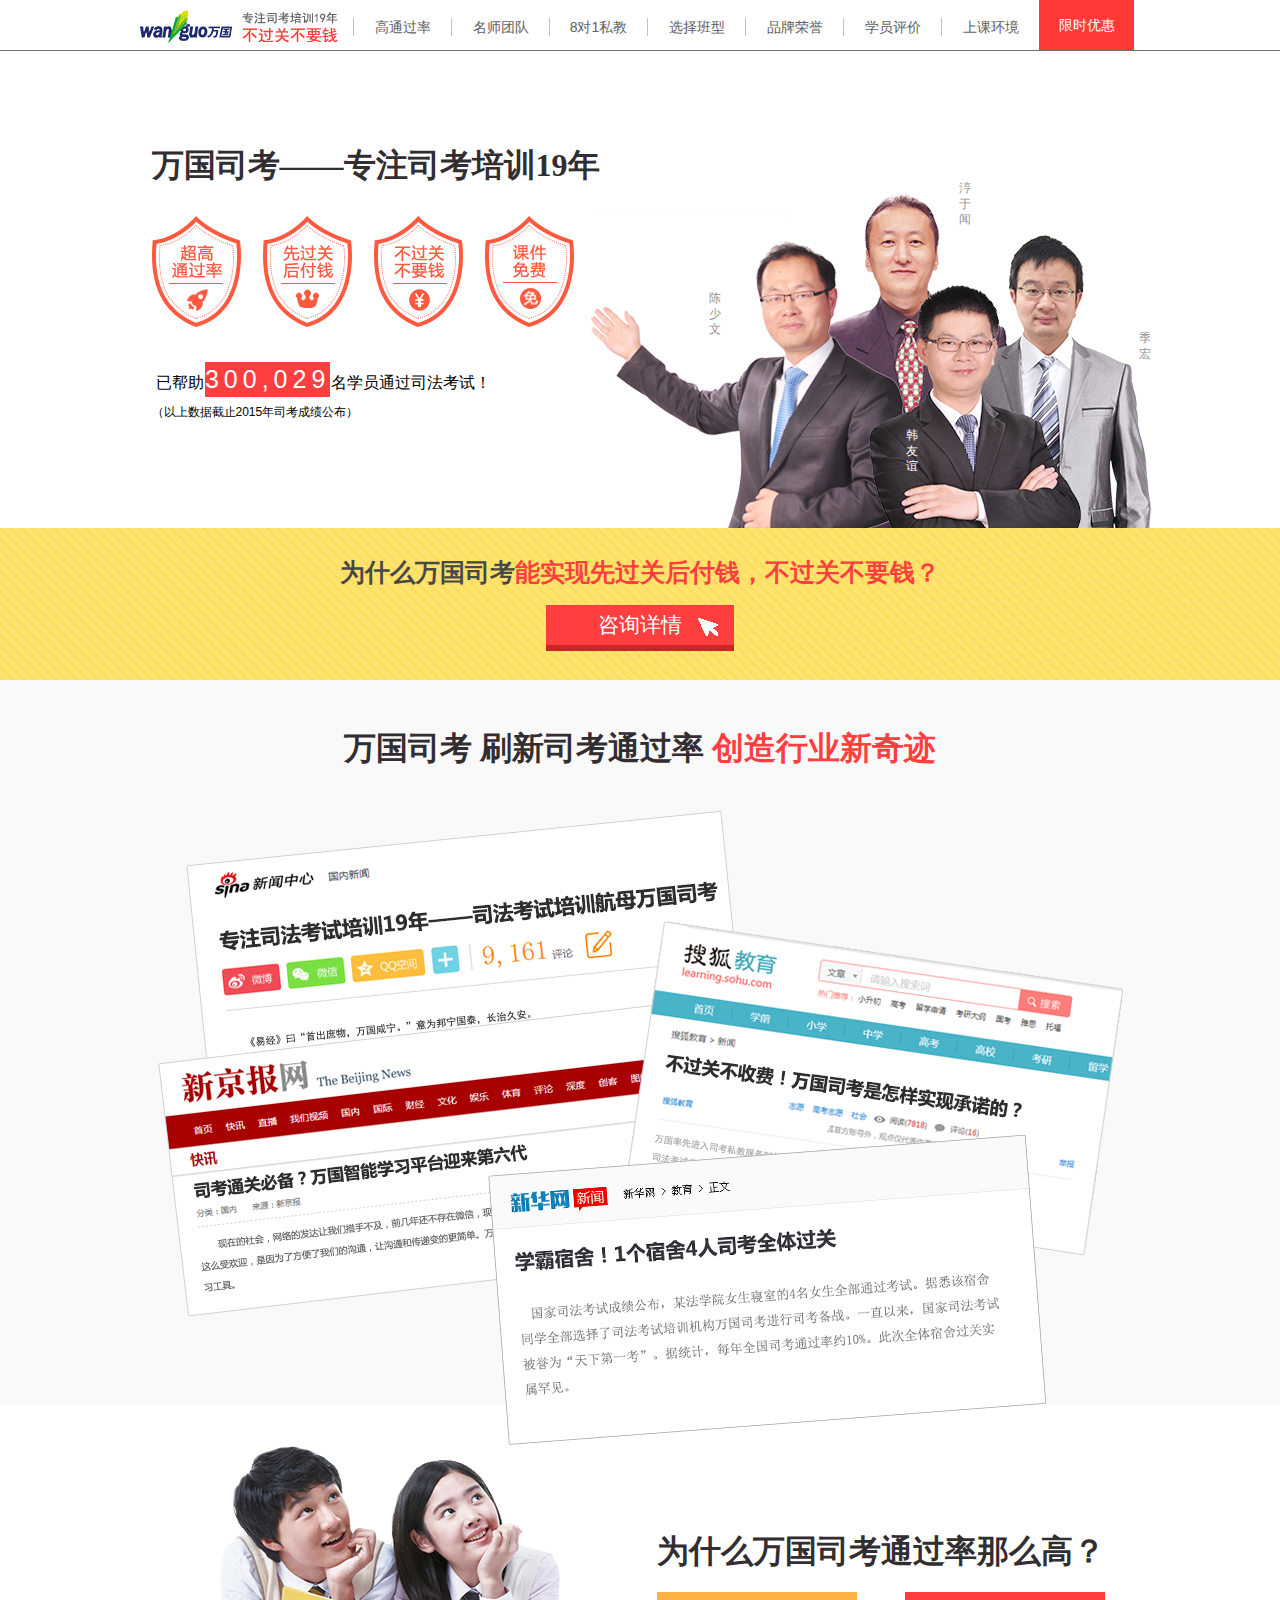
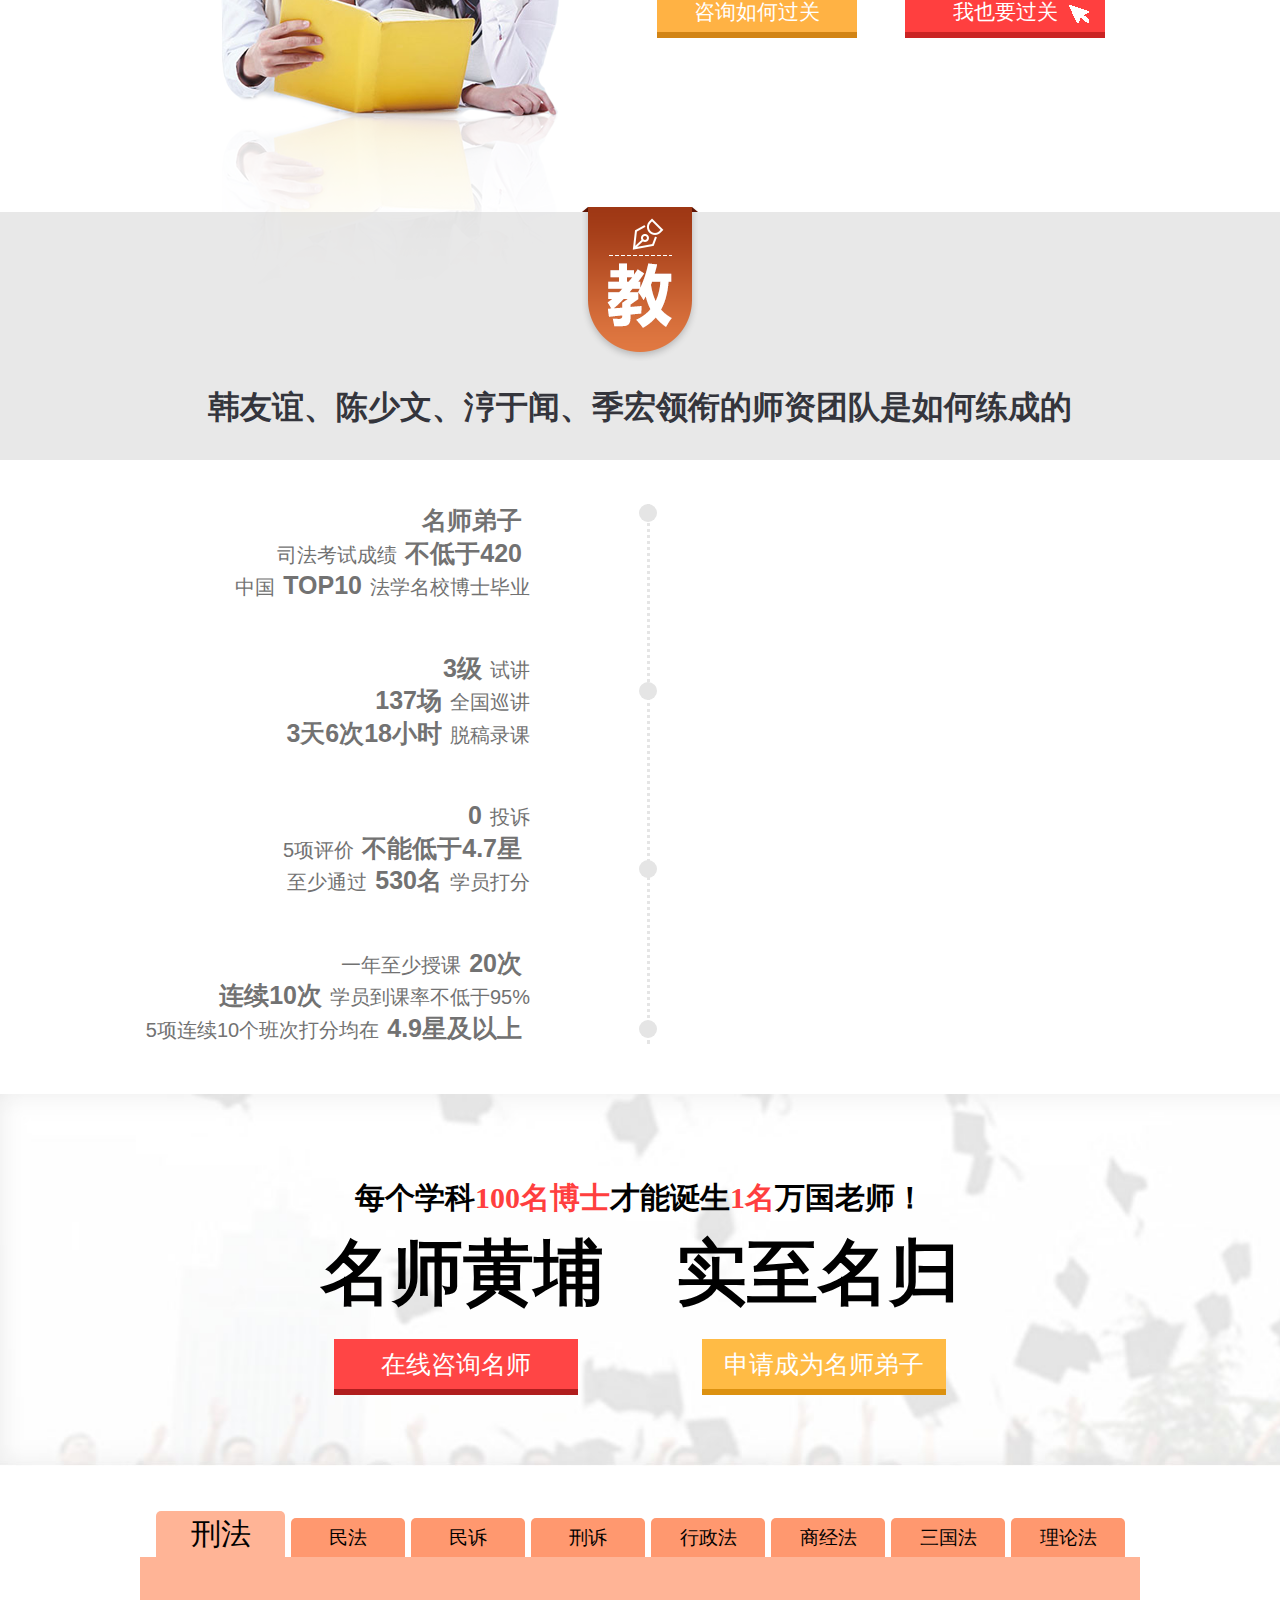
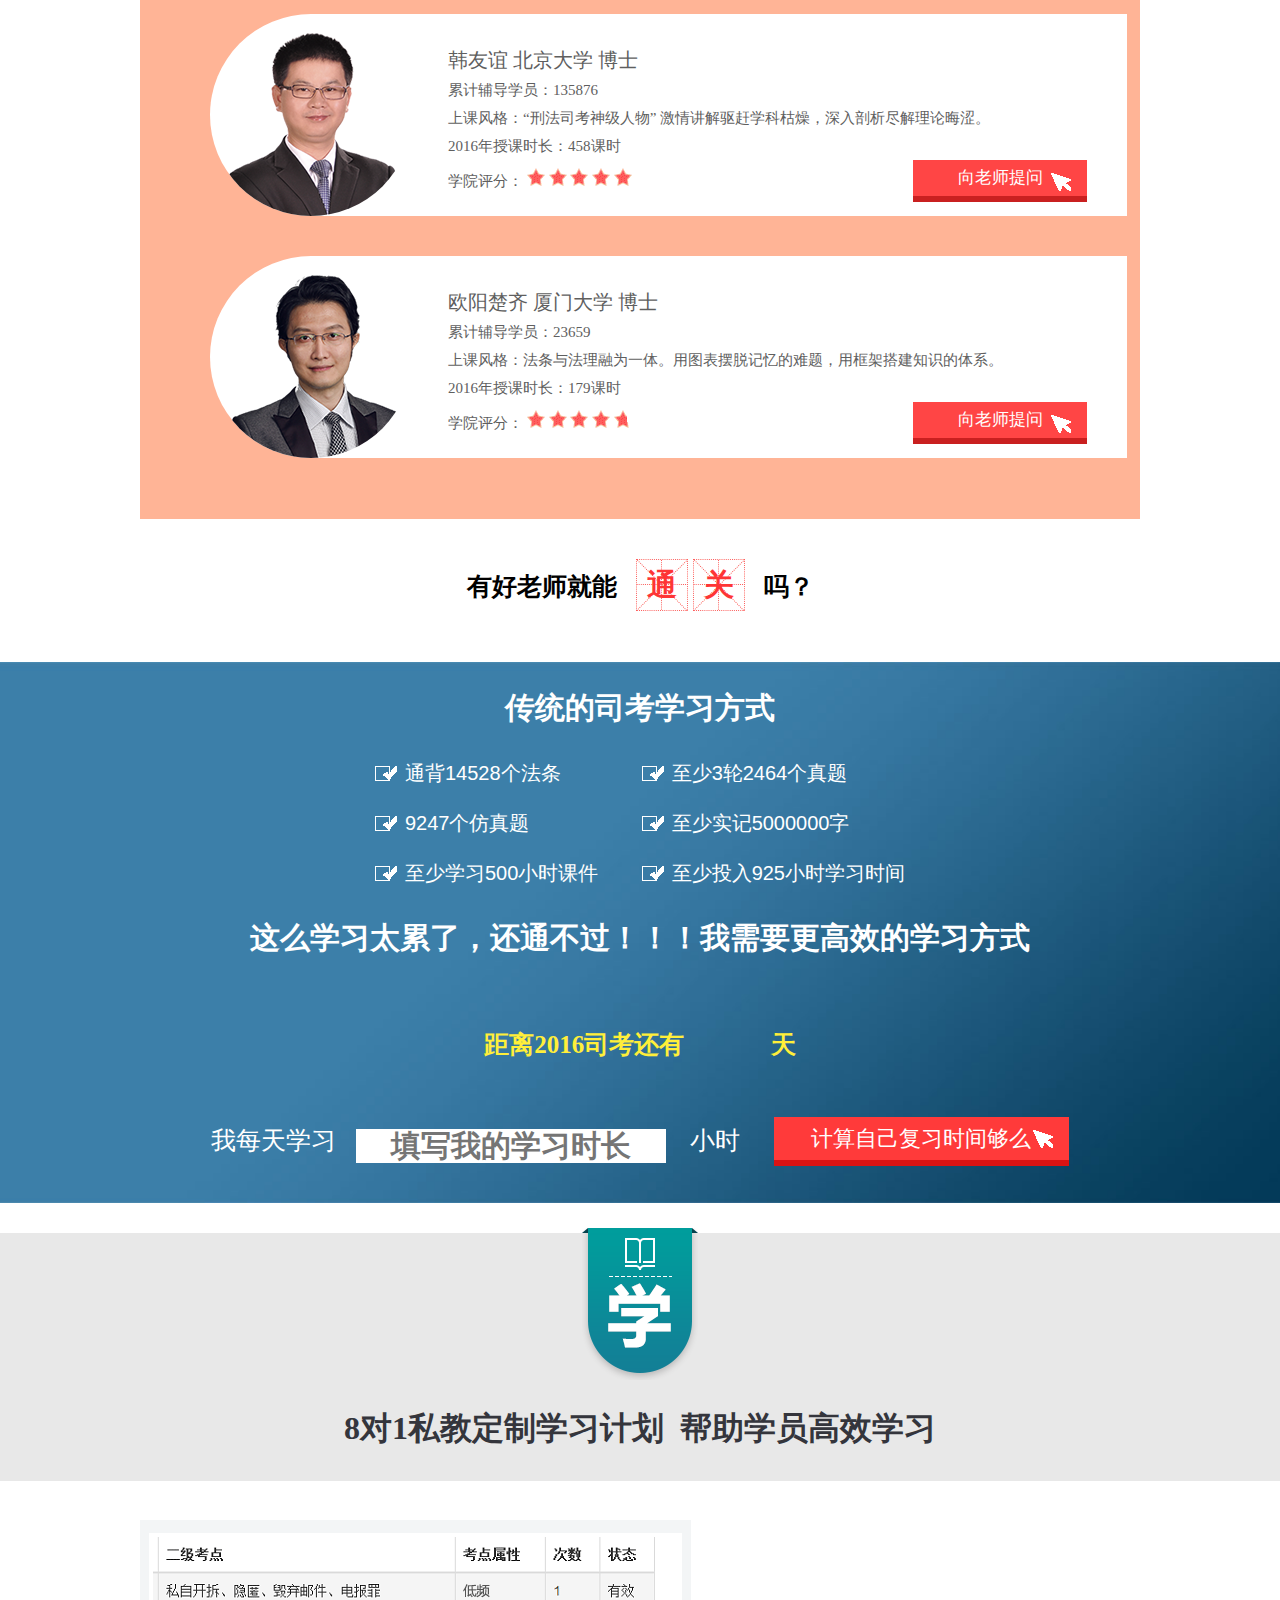
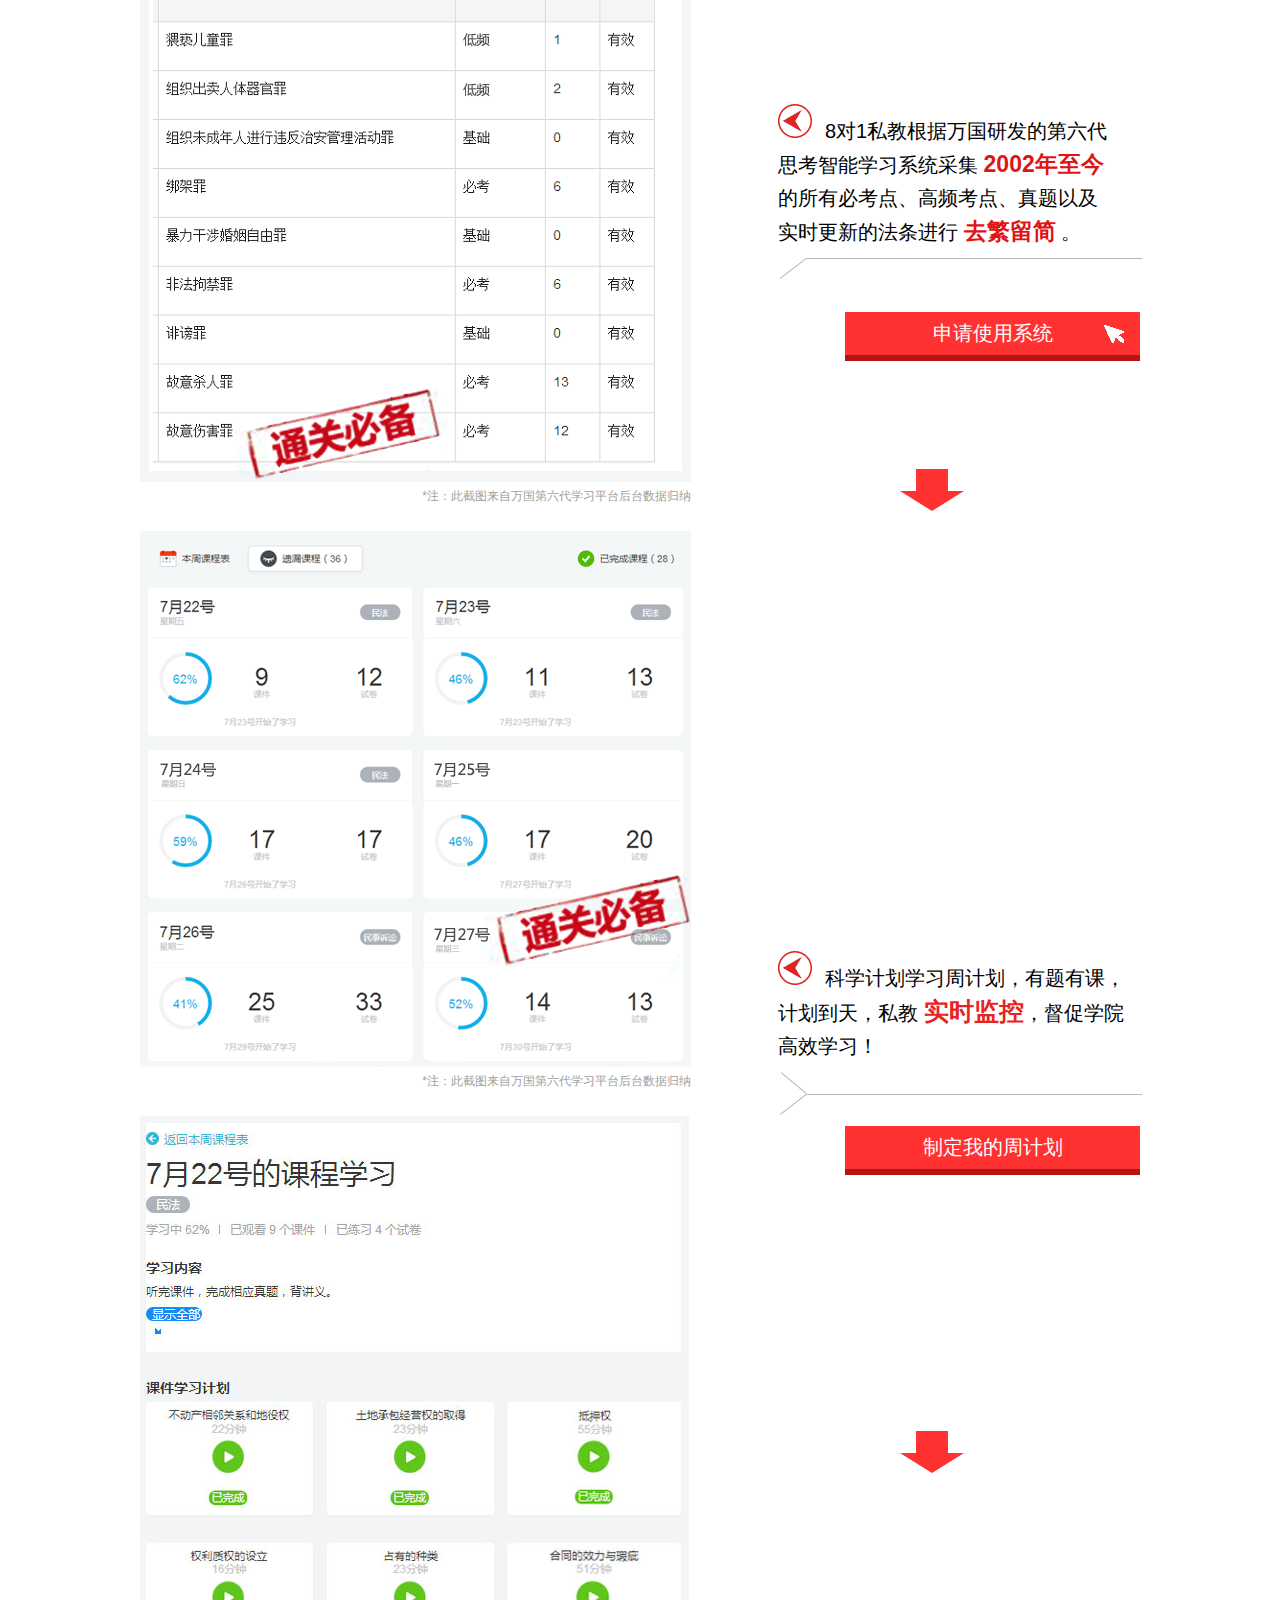
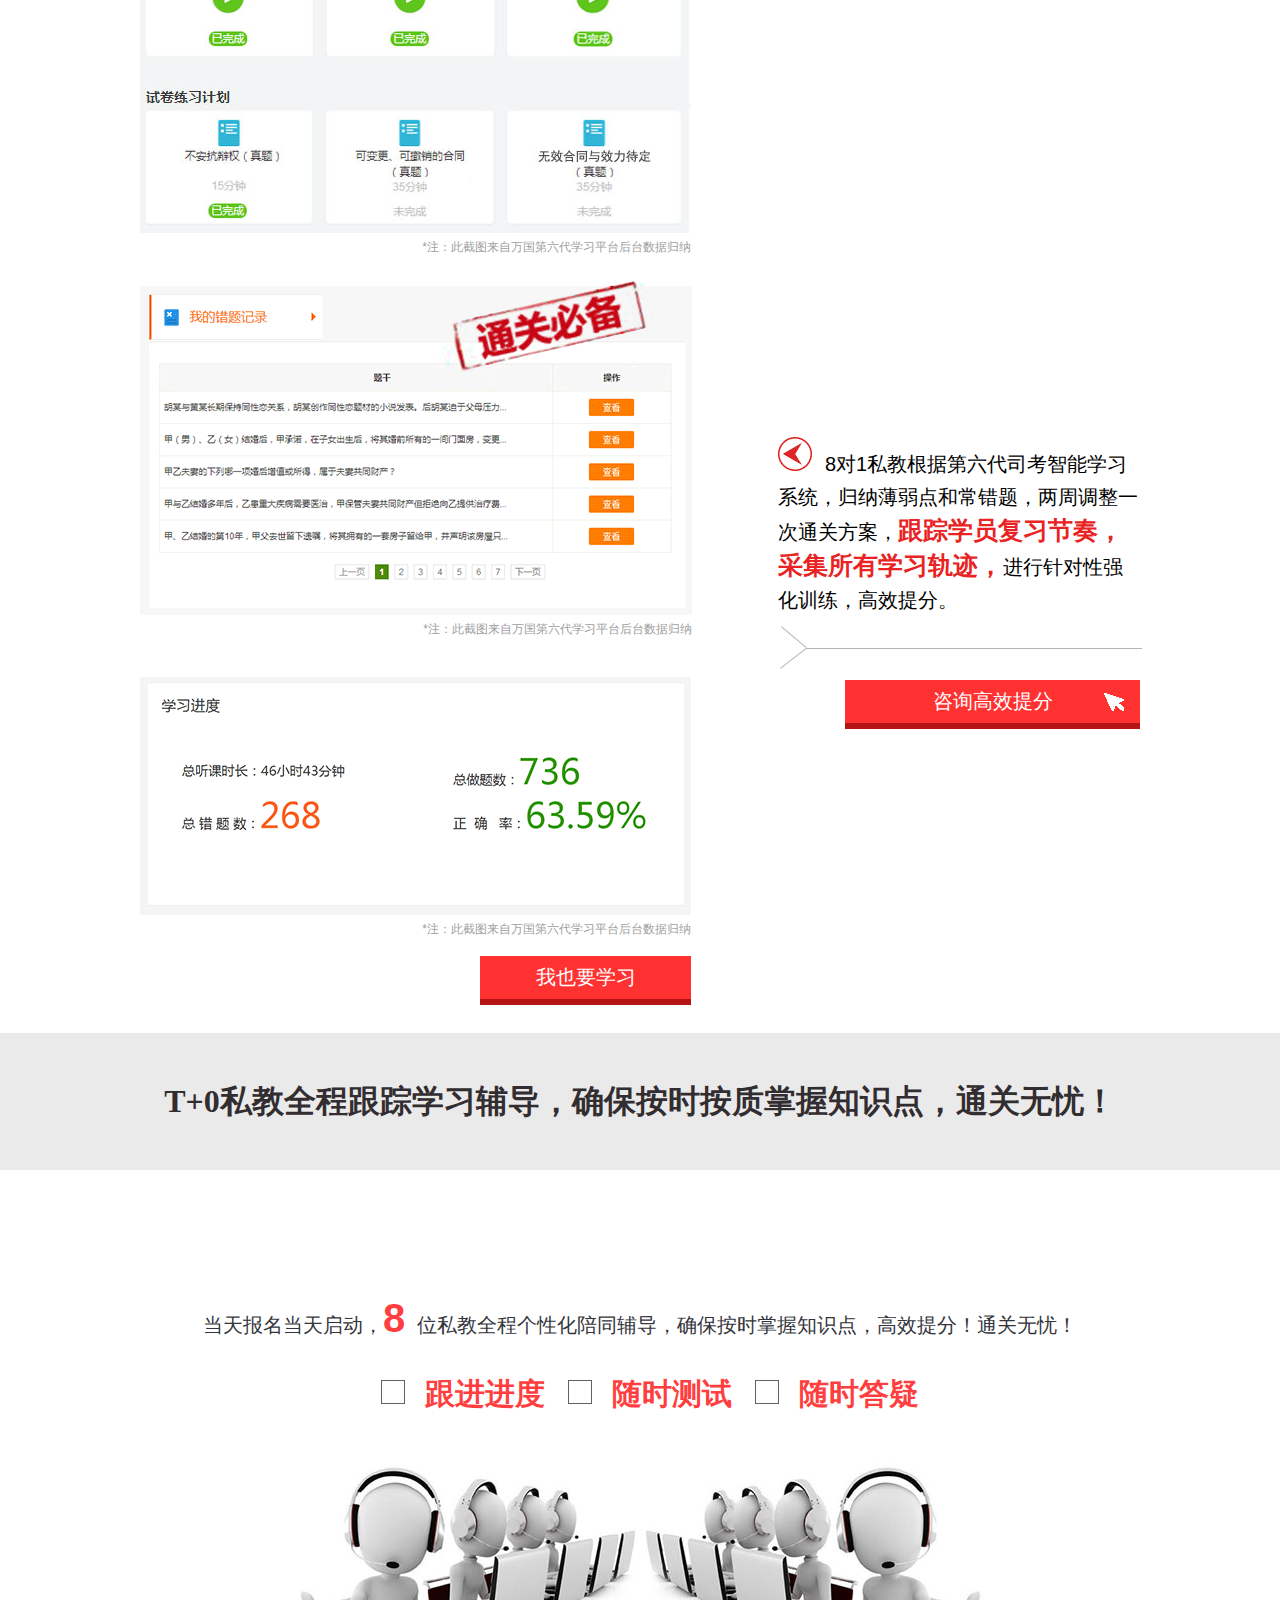
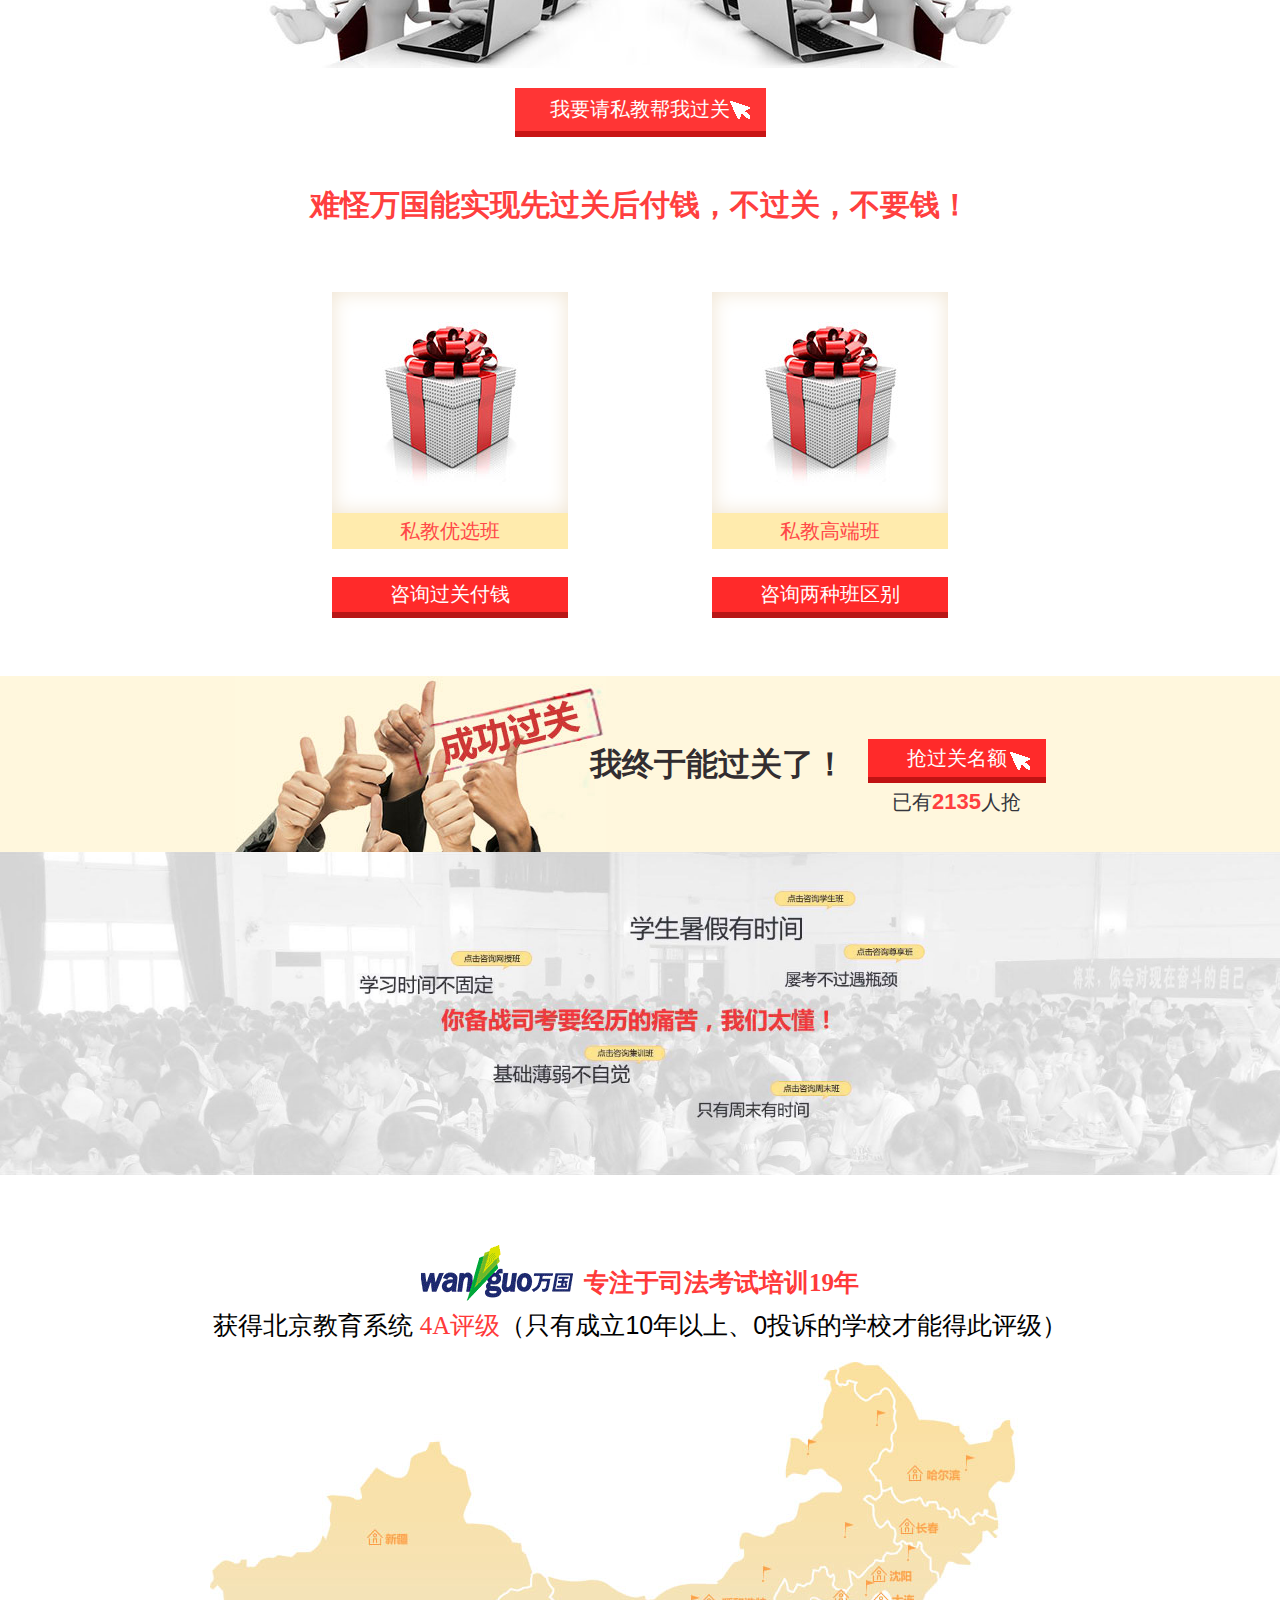
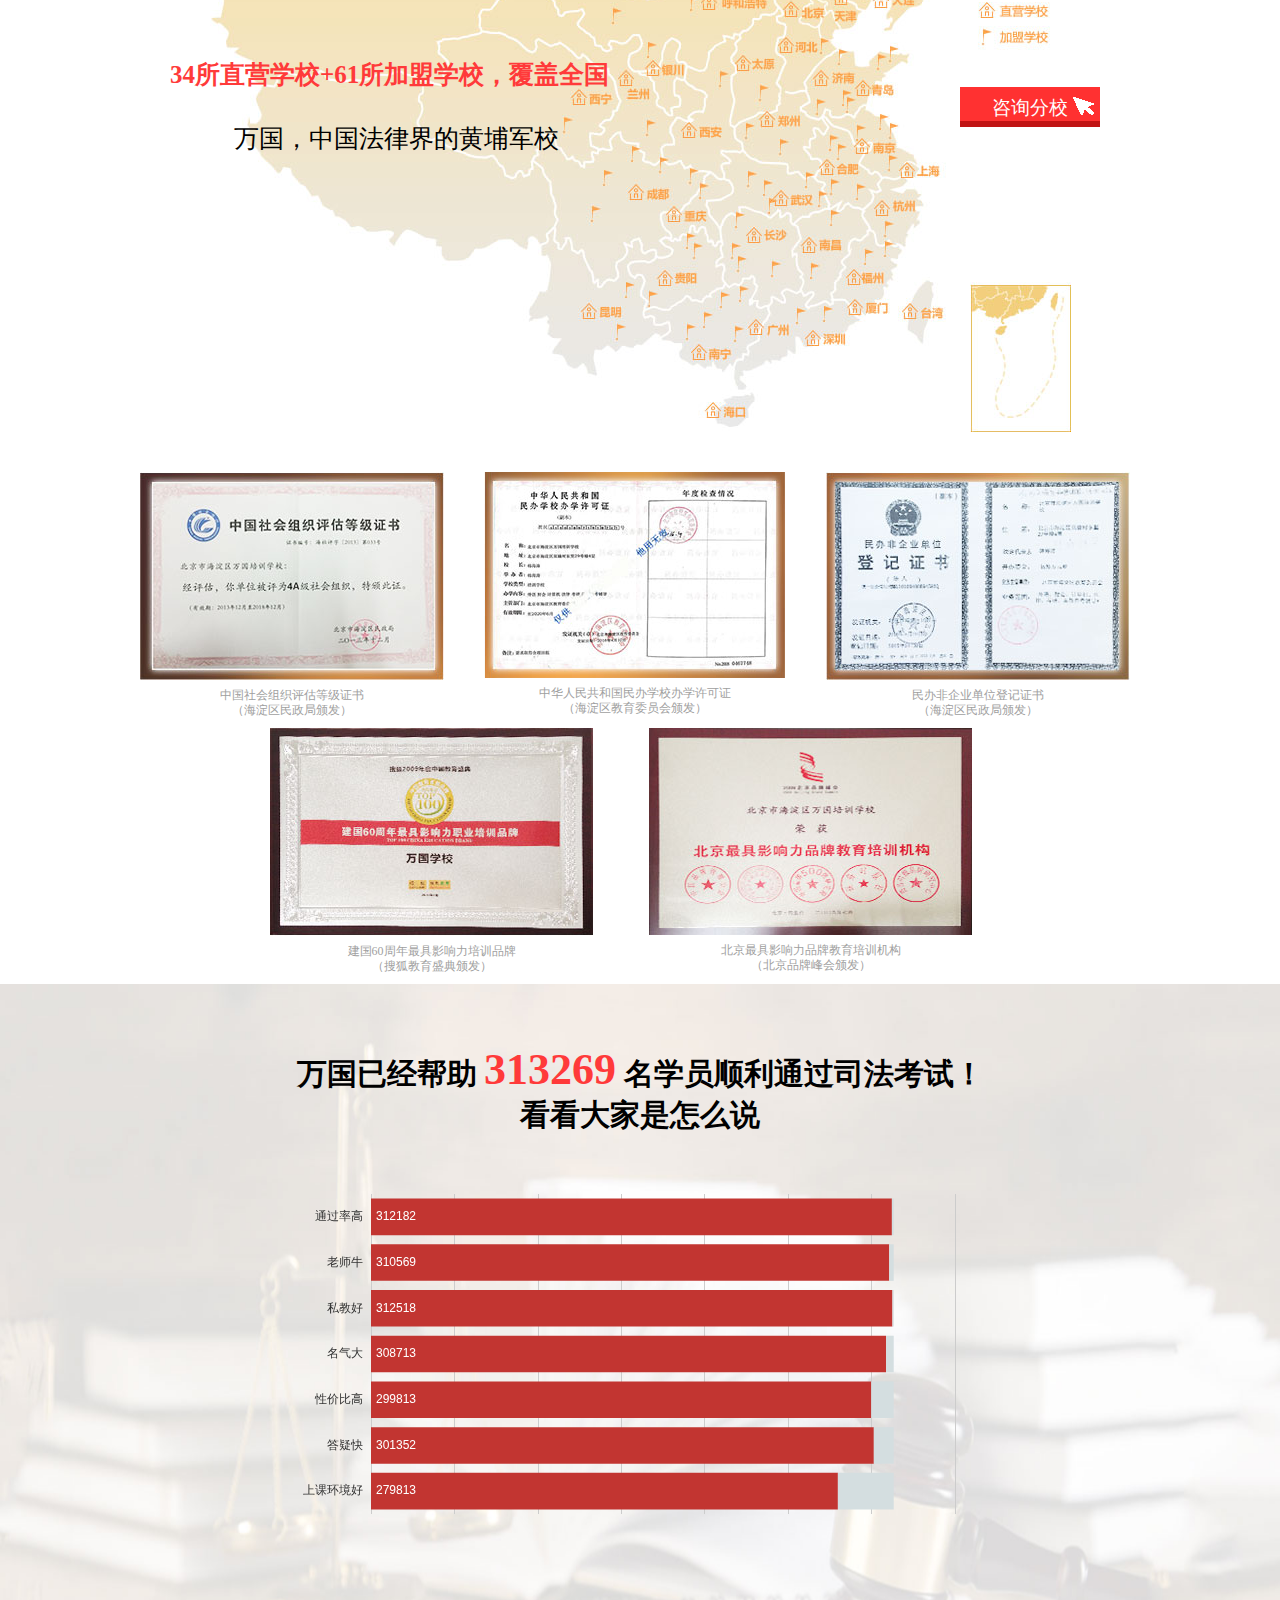
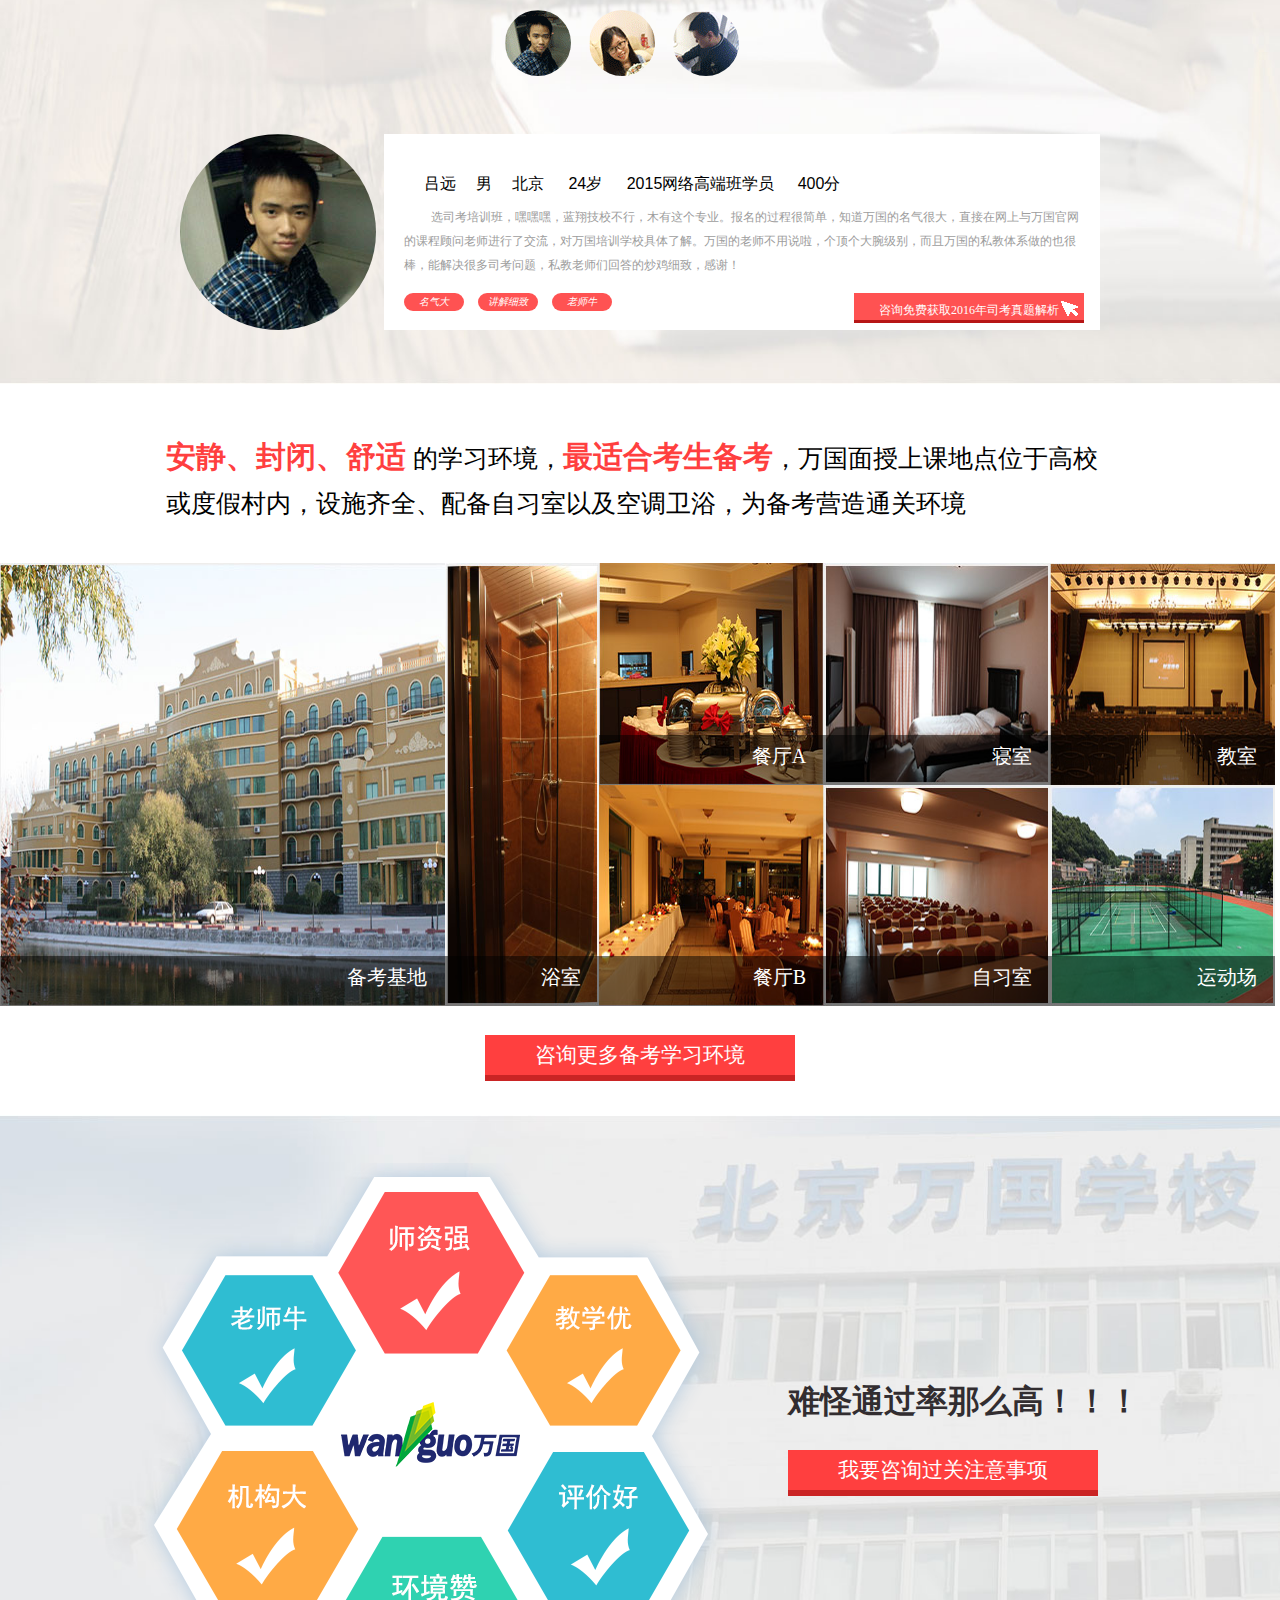
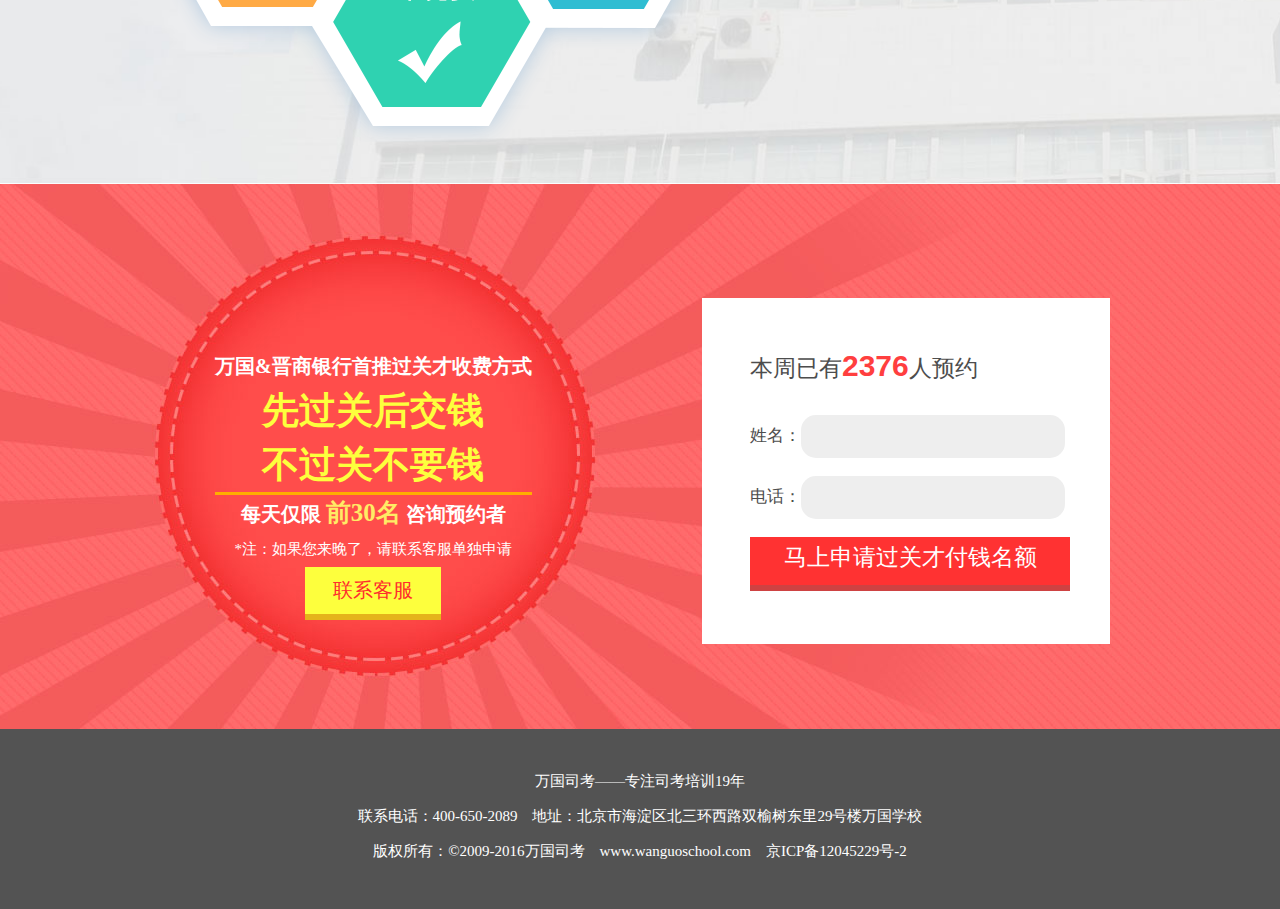
<file: index.html>
<!doctype html>
<html lang="en">
<head>
    <meta charset="UTF-8">
    <title></title>
    <link rel="stylesheet" href="libs/animateCSS/animate.css-master/animate.min.css"/>
    <link rel="stylesheet" href="css/base.css">
    <link rel="stylesheet" href="css/index.css">
</head>
<body>
    <!-- site_nav部分：start -->
    <div class="site_nav">
        <div class="container">
            <ul>
                <li class="site_logo"><a href="#site_page01"></a></li>
                <li class="site_nav_page01"><a href="#site_page01"></a></li>
                <li><a href="#site_page02">高通过率</a></li>
                <li><a href="#site_page003">名师团队</a></li>
                <li><a href="#site_page04">8对1私教</a></li>
                <li><a href="#class_type">选择班型</a></li>
                <li><a href="#honour">品牌荣誉</a></li>
                <li><a href="#evaluate">学员评价</a></li>
                <li><a href="#site_page07">上课环境</a></li>
                <li class="site_nav_discount"><a href="#site_page09">限时优惠</a></li>
            </ul>
        </div>        
    </div>
    <!-- site_nav部分：end -->
    <!-- site_page01部分：start -->
    <div id="site_page01" class="site_page01">
        <div class="container">
            <h2 class="site_page01_top page_title">万国司考——专注司考培训19年</h2>
            <div class="site_page01_middle clearfix">
                <div class="site_page01_middle_l fl">
                    <img src="images/headImgGroup2.png" alt="盾牌">
                    <p class="site_page01_middle_l_num">
                        &nbsp;已帮助<i id="counter">000,000</i>名学员通过司法考试！
                    </p>
                    <p>（以上数据截止2015年司考成绩公布）</p>
                </div>
                <div class="site_page01_middle_r fr">
                    <span class="teacher teacher_chen">陈<br>少<br>文</span>
                    <span class="teacher teacher_han">韩<br>友<br>谊</span>
                    <span class="teacher teacher_ji">季<br>宏</span>
                    <span class="teacher teacher_heng">涥<br>于<br>闻</span>
                    <img src="images/headImgMan-.png" alt="">
                </div>
            </div>
            <div class="site_page01_popup">
                <span class="headImgGroup2btn"></span>
                <span class="site_page01_popup_content">
                    <img src="images/popup01.jpg" alt="弹出层">
                    <a class="site_page01_popup_content_btn" rel="nofollow" href="http://vipwebchat.tq.cn/pageinfo.jsp?version=vip&admiuin=9574801&ltype=0&iscallback=1&page_templete_id=71607&is_message_sms=0&is_send_mail=0&action=acd&acd=1&type_code=10"></a>
                </span>
            </div>
            <a href="#site_page02" class="site_page01_mao site_page01_mao01"></a>
            <a href="#mao dun02" class="site_page01_mao site_page01_mao02"></a>
            <a href="#mao dun02" class="site_page01_mao site_page01_mao03"></a>
        </div>
        <div class="site_page01_bottom">
            <div class="container">
                <h2>为什么万国司考<span>能实现先过关后付钱，不过关不要钱？</span></h2>
                <a class="red_box site_page01_bottom_details" rel="nofollow" href="http://vipwebchat.tq.cn/pageinfo.jsp?version=vip&admiuin=9574801&ltype=0&iscallback=1&page_templete_id=71607&is_message_sms=0&is_send_mail=0&action=acd&acd=1&type_code=10">咨询详情<span class="hand_arrow"></span></a>
            </div>
        </div>
    </div>
    <!-- site_page01部分：end -->
    <!-- site_page02部分：start -->
    <div id="site_page02" class="site_page02">
        <a rel="nofollow" href="http://vipwebchat.tq.cn/pageinfo.jsp?version=vip&admiuin=9574801&ltype=0&iscallback=1&page_templete_id=71607&is_message_sms=0&is_send_mail=0&action=acd&acd=1&type_code=10">
            <div class="site_page02_bgBox">
                    <h2 class="site_page02_top page_title">
                        万国司考 刷新司考通过率
                        <span class="col_red">创造行业新奇迹</span>
                    </h2>

                <div class="site_page02_middle">
                    <img src="images/new.png" alt="">
                </div>
            </div>
        </a>

        <div class="container">                   
            <div class="site_page02_bottom clearfix">
                <div class="site_page02_bottom_l fl">
                    <img src="images/whyMans.png" alt="">
                </div>
                <div class="site_page02_bottom_r fr">
                    <h2 class="page_title">为什么万国司考通过率那么高？</h2>
                    <div class="aHref clearfix">                        
                        <a class="red_box first_aHref fl" href="#">咨询如何过关</a>
                        <a rel="nofollow" class="red_box last_aHref fr" href="http://vipwebchat.tq.cn/pageinfo.jsp?version=vip&admiuin=9574801&ltype=0&iscallback=1&page_templete_id=71607&is_message_sms=0&is_send_mail=0&action=acd&acd=1&type_code=10">我也要过关<span class="hand_arrow"></span></a>
                    </div>
                </div>
            </div>
        </div>
    </div>
    <!-- site_page02部分：end -->
    <!-- site_page03部分：start -->
    <div id="site_page03" class="site_page03">
        <h2 class="site_page_title page_title">        
            <span class="site_page_title_jiao"></span>
            韩友谊、陈少文、涥于闻、季宏领衔的师资团队是如何练成的
        </h2>
        <div class="site_page03_progress container clearfix">
            <div class="site_page03_progress_mask site_page03_progress_mask1"></div>
            <div class="site_page03_progress_mask site_page03_progress_mask2"></div>
            <div class="site_page03_progress_mask site_page03_progress_mask3"></div>
            <div class="site_page03_progress_mask site_page03_progress_mask4"></div>
            <div class="site_page03_progress_l fl">
                <ul>
                    <li><strong>名师弟子</strong><s class=""></s></li>
                    <li>司法考试成绩<strong>不低于420</strong><s class=""></s></li>
                    <li>中国<strong>TOP10</strong>法学名校博士毕业<s class=""></s></li>
                </ul>
                <ul>
                    <li><strong>3级</strong>试讲<s></s></li>
                    <li><strong>137场</strong>全国巡讲<s></s></li>
                    <li><strong>3天6次18小时</strong>脱稿录课<s></s></li>
                </ul>
                <ul>
                    <li><strong>0</strong>投诉<s></s></li>
                    <li>5项评价<strong>不能低于4.7星</strong><s></s></li>
                    <li>至少通过<strong>530名</strong>学员打分<s></s></li>
                </ul>
                <ul class="last_ul">
                    <li>一年至少授课<strong>20次</strong><s></s></li>
                    <li><strong>连续10次</strong>学员到课率不低于95%<s></s></li>
                    <li>5项连续10个班次打分均在<strong>4.9星及以上</strong><s></s></li>
                </ul>
                <s class="down_arrow down_arrow1"></s>
                <s class="down_arrow down_arrow2"></s>
                <s class="down_arrow down_arrow3"></s>
            </div>
            <div class="site_page03_progress_r fr">
                <ul>
                    <li>成功通过简历审核</li>
                    <li>成为万国后备讲师</li>
                    <li>成为万国正式讲师</li>
                    <li>终于成为比肩韩友谊、陈少文、涥于闻、季宏的万国核心老师</li>
                </ul>                    
            </div>
        </div>
        <div class="site_page03_famous">
            <h3>每个学科<span class="col_red">100名博士</span>才能诞生<span class="col_red">1名</span>万国老师！</h3>
            <h2>名师黄埔&nbsp;&nbsp;&nbsp;&nbsp;实至名归</h2>
            <a rel="nofollow" href="http://vipwebchat.tq.cn/pageinfo.jsp?version=vip&admiuin=9574801&ltype=0&iscallback=1&page_templete_id=71607&is_message_sms=0&is_send_mail=0&action=acd&acd=1&type_code=10">在线咨询名师</a>
            <a href="#">申请成为名师弟子</a>
        </div>
        <div id="site_page003" class="site_page03_teacherList container">
            <ul class="teacherList_tab clearfix">
                <li class="active"><a href="#tab-1">刑法</a></li>
                <li><a href="#tab-2">民法</a></li>
                <li><a href="#tab-3">民诉</a></li>
                <li><a href="#tab-4">刑诉</a></li>
                <li><a href="#tab-5">行政法</a></li>
                <li><a href="#tab-6">商经法</a></li>
                <li><a href="#tab-7">三国法</a></li>
                <li><a href="#tab-8">理论法</a></li>
            </ul>
            <!--刑法-->
            <div id="tab-1" class="teacherList_content">
                <dl>
                    <dt><img src="images/Mrhan.png" alt=""></dt>
                    <dd><h2>韩友谊 北京大学 博士</h2></dd>
                    <dd>累计辅导学员：135876</dd>
                    <dd>上课风格：“刑法司考神级人物” 激情讲解驱赶学科枯燥，深入剖析尽解理论晦涩。</dd>
                    <dd>2016年授课时长：458课时</dd>
                    <dd>
                        <span>学院评分：</span>
                        <span class="teacher_grade">
                            <s></s>
                            <s></s>
                            <s></s>
                            <s></s>
                            <s></s>
                        </span>
                        <a rel="nofollow" class="question" href="http://vipwebchat.tq.cn/pageinfo.jsp?version=vip&admiuin=9574801&ltype=0&iscallback=1&page_templete_id=71607&is_message_sms=0&is_send_mail=0&action=acd&acd=1&type_code=10 ">
                            向老师提问 <span class="hand_arrow"></span>
                        </a>

                    </dd>
                </dl>
                <dl>
                    <dt><img src="images/Mrouyang.png" alt=""></dt>
                    <dd><h2>欧阳楚齐 厦门大学 博士</h2></dd>
                    <dd>累计辅导学员：23659</dd>
                    <dd>上课风格：法条与法理融为一体。用图表摆脱记忆的难题，用框架搭建知识的体系。</dd>
                    <dd>2016年授课时长：179课时</dd>
                    <dd>
                        学院评分：
                        <span class="teacher_grade">
                            <s></s>
                            <s></s>
                            <s></s>
                            <s></s>
                            <s class="wjx07"></s>
                        </span>
                        <a rel="nofollow" class="question" href="http://vipwebchat.tq.cn/pageinfo.jsp?version=vip&admiuin=9574801&ltype=0&iscallback=1&page_templete_id=71607&is_message_sms=0&is_send_mail=0&action=acd&acd=1&type_code=10 ">
                            向老师提问 <span class="hand_arrow"></span>
                        </a>

                    </dd>
                </dl>
            </div>
            <!--民法-->
            <div id="tab-2" class="teacherList_content">
                <dl>
                    <dt><img src="images/MrWlz.jpg" alt="MRwlz"></dt>
                    <dd><h2>王立争 北京航空航天大学 博士</h2></dd>
                    <dd>累计辅导学员：82425</dd>
                    <dd>上课风格：融会贯通的逻辑思维，干练幽默的语言表达，切中要害的归纳总结。</dd>
                    <dd>2016年授课时长：445课时</dd>
                    <dd>
                        <span>学院评分：</span>
                        <span class="teacher_grade">
                            <s></s>
                            <s></s>
                            <s></s>
                            <s></s>
                            <s class="wjx07"></s>
                        </span>
                        <a rel="nofollow" class="question" href="http://vipwebchat.tq.cn/pageinfo.jsp?version=vip&admiuin=9574801&ltype=0&iscallback=1&page_templete_id=71607&is_message_sms=0&is_send_mail=0&action=acd&acd=1&type_code=10 ">
                            向老师提问 <span class="hand_arrow"></span>
                        </a>
                    </dd>
                </dl>
                <dl>
                    <dt><img src="images/Mrysuo.jpg" alt="MRYshuo"></dt>
                    <dd><h2>杨烁 中山大学</h2></dd>
                    <dd>累计辅导学员：26359</dd>
                    <dd>上课风格：经验丰富，首创“司考三杯茶”理论，在教学与辅导中让考生茅塞顿开。</dd>
                    <dd>2016年授课时长：497课时</dd>
                    <dd>
                        学院评分：
                        <span class="teacher_grade">
                            <s></s>
                            <s></s>
                            <s></s>
                            <s></s>
                            <s class="wjx05"></s>
                        </span>
                        <a rel="nofollow" class="question" href="http://vipwebchat.tq.cn/pageinfo.jsp?version=vip&admiuin=9574801&ltype=0&iscallback=1&page_templete_id=71607&is_message_sms=0&is_send_mail=0&action=acd&acd=1&type_code=10 ">
                            向老师提问 <span class="hand_arrow"></span>
                        </a>
                    </dd>
                </dl>
            </div>
            <!--民诉-->
            <div id="tab-3" class="teacherList_content">
                <dl>
                    <dt><img src="images/MRhuangxuqian.jpg" alt="MRhuangxuqian"></dt>
                    <dd><h2>黄徐前 海南大学</h2></dd>
                    <dd>累计辅导学员：36587</dd>
                    <dd>上课风格：宏观到微观的思路体系，提纲挈领；通熟易懂的案例讲解，直击考点。</dd>
                    <dd>2016年授课时长：271课时</dd>
                    <dd>
                        <span>学院评分：</span>
                        <span class="teacher_grade">
                            <s></s>
                            <s></s>
                            <s></s>
                            <s></s>
                            <s></s>
                        </span>
                        <a rel="nofollow" class="question" href="http://vipwebchat.tq.cn/pageinfo.jsp?version=vip&admiuin=9574801&ltype=0&iscallback=1&page_templete_id=71607&is_message_sms=0&is_send_mail=0&action=acd&acd=1&type_code=10 ">
                            向老师提问 <span class="hand_arrow"></span>
                        </a>
                    </dd>
                </dl>
                <dl>
                    <dt><img src="images/MRzhouyou.jpg" alt="MRzhouyou"></dt>
                    <dd><h2>周游 清华大学 博士</h2></dd>
                    <dd>累计辅导学员：45652</dd>
                    <dd>上课风格：授课中坚持程序法理、诉讼制度、具体案例三位一体相结合。</dd>
                    <dd>2016年授课时长：275课时</dd>
                    <dd>
                        学院评分：
                        <span class="teacher_grade">
                            <s></s>
                            <s></s>
                            <s></s>
                            <s></s>
                            <s class="wjx06"></s>
                        </span>
                        <a rel="nofollow" class="question" href="http://vipwebchat.tq.cn/pageinfo.jsp?version=vip&admiuin=9574801&ltype=0&iscallback=1&page_templete_id=71607&is_message_sms=0&is_send_mail=0&action=acd&acd=1&type_code=10 ">
                            向老师提问 <span class="hand_arrow"></span>
                        </a>
                    </dd>
                </dl>
            </div>
            <!--刑诉-->
            <div id="tab-4" class="teacherList_content">
                <dl>
                    <dt><img src="images/MRguoxu.jpg" alt="MRguoxu"></dt>
                    <dd><h2>郭旭 中国政法大学 博士</h2></dd>
                    <dd>累计辅导学员：41225</dd>
                    <dd>上课风格：扎实的理论加上苏格拉底式的提问与举例，让刑诉更加充满思辨的趣味。</dd>
                    <dd>2016年授课时长：340课时</dd>
                    <dd>
                        <span>学院评分：</span>
                        <span class="teacher_grade">
                            <s></s>
                            <s></s>
                            <s></s>
                            <s></s>
                            <s></s>
                        </span>
                        <a rel="nofollow" class="question" href="http://vipwebchat.tq.cn/pageinfo.jsp?version=vip&admiuin=9574801&ltype=0&iscallback=1&page_templete_id=71607&is_message_sms=0&is_send_mail=0&action=acd&acd=1&type_code=10 ">
                            向老师提问 <span class="hand_arrow"></span>
                        </a>
                    </dd>
                </dl>
                <dl>
                    <dt><img src="images/MRzhenshaowen.jpg" alt="MRzhenshaowen"></dt>
                    <dd><h2>陈少文 北京大学 博士后</h2></dd>
                    <dd>累计辅导学员：102547</dd>
                    <dd>上课风格：以口诀记忆法、图表记忆法、故事记忆法等形象记忆法克服大脑遗忘定律。</dd>
                    <dd>2016年授课时长：350课时</dd>
                    <dd>
                        学院评分：
                        <span class="teacher_grade">
                            <s></s>
                            <s></s>
                            <s></s>
                            <s></s>
                            <s></s>
                        </span>
                        <a rel="nofollow" class="question" href="http://vipwebchat.tq.cn/pageinfo.jsp?version=vip&admiuin=9574801&ltype=0&iscallback=1&page_templete_id=71607&is_message_sms=0&is_send_mail=0&action=acd&acd=1&type_code=10 ">
                            向老师提问 <span class="hand_arrow"></span>
                        </a>
                    </dd>
                </dl>
            </div>
            <!--行政法-->
            <div id="tab-5" class="teacherList_content">
                <dl>
                    <dt><img src="images/MRjihong.jpg" alt="MRjihong"></dt>
                    <dd><h2>季宏 中国人民大学 博士</h2></dd>
                    <dd>累计辅导学员：135639 </dd>
                    <dd>上课风格：深厚理论功底，丰富知识储备，让学员的奠基基石更高，司考分数更高。</dd>
                    <dd>2016年授课时长：429课时</dd>
                    <dd>
                        <span>学院评分：</span>
                        <span class="teacher_grade">
                            <s></s>
                            <s></s>
                            <s></s>
                            <s></s>
                            <s class="wjx06"></s>
                        </span>
                        <a rel="nofollow" class="question" href="http://vipwebchat.tq.cn/pageinfo.jsp?version=vip&admiuin=9574801&ltype=0&iscallback=1&page_templete_id=71607&is_message_sms=0&is_send_mail=0&action=acd&acd=1&type_code=10 ">
                            向老师提问 <span class="hand_arrow"></span>
                        </a>
                    </dd>
                </dl>
                <dl>
                    <dt><img src="images/MRliuxingzhi.jpg" alt="MRliuxingzhi"></dt>
                    <dd><h2>刘行之 中国政法大学</h2></dd>
                    <dd>累计辅导学员：22598</dd>
                    <dd>上课风格：讲义体系清晰，内容逻辑严谨，注重帮助学员全面构建行政法的知识体系。</dd>
                    <dd>2016年授课时长：165课时</dd>
                    <dd>
                        学院评分：
                        <span class="teacher_grade">
                            <s></s>
                            <s></s>
                            <s></s>
                            <s></s>
                            <s class="wjx06"></s>
                        </span>
                        <a rel="nofollow" class="question" href="http://vipwebchat.tq.cn/pageinfo.jsp?version=vip&admiuin=9574801&ltype=0&iscallback=1&page_templete_id=71607&is_message_sms=0&is_send_mail=0&action=acd&acd=1&type_code=10 ">
                            向老师提问 <span class="hand_arrow"></span>
                        </a>
                    </dd>
                </dl>
            </div>
            <!--商经法-->
            <div id="tab-6" class="teacherList_content">
                <dl>
                    <dt><img src="images/MRzhaohaiyang.jpg" alt="MRzhaohaiyang"></dt>
                    <dd><h2>赵海洋 中国人民大学 博士</h2></dd>
                    <dd>累计辅导学员：35232</dd>
                    <dd>上课风格：体系清晰，内容详实，图表结合，帮助考生迅速掌握内容庞杂的商经学科。</dd>
                    <dd>2016年授课时长：298课时</dd>
                    <dd>
                        <span>学院评分：</span>
                        <span class="teacher_grade">
                            <s></s>
                            <s></s>
                            <s></s>
                            <s></s>
                            <s class="wjx06"></s>
                        </span>
                        <a rel="nofollow" class="question" href="http://vipwebchat.tq.cn/pageinfo.jsp?version=vip&admiuin=9574801&ltype=0&iscallback=1&page_templete_id=71607&is_message_sms=0&is_send_mail=0&action=acd&acd=1&type_code=10 ">
                            向老师提问 <span class="hand_arrow"></span>
                        </a>
                    </dd>
                </dl>
                <dl>
                    <dt><img src="images/MRshiyue.jpg" alt="MRshiyue"></dt>
                    <dd><h2>史越 中国人民大学 博士</h2></dd>
                    <dd>累计辅导学员：43763</dd>
                    <dd>上课风格：直面历年考题，举一反三，层层递进，让记忆不再是难题，让司考没有坏情绪。</dd>
                    <dd>2016年授课时长：285课时</dd>
                    <dd>
                        学院评分：
                        <span class="teacher_grade">
                            <s></s>
                            <s></s>
                            <s></s>
                            <s></s>
                            <s class="wjx06"></s>
                        </span>
                        <a rel="nofollow" class="question" href="http://vipwebchat.tq.cn/pageinfo.jsp?version=vip&admiuin=9574801&ltype=0&iscallback=1&page_templete_id=71607&is_message_sms=0&is_send_mail=0&action=acd&acd=1&type_code=10 ">
                            向老师提问 <span class="hand_arrow"></span>
                        </a>
                    </dd>
                </dl>
            </div>
            <!--三国法-->
            <div id="tab-7" class="teacherList_content">
                <dl>
                    <dt><img src="images/MRwangbin.jpg" alt="MRwangbin"></dt>
                    <dd><h2>王斌 中国人民大学 博士</h2></dd>
                    <dd>累计辅导学员：51002</dd>
                    <dd>上课风格：考点全面，案例精细，有条有理，有重有轻；深入浅出，娓娓道来。</dd>
                    <dd>2016年授课时长：179课时</dd>
                    <dd>
                        <span>学院评分：</span>
                        <span class="teacher_grade">
                            <s></s>
                            <s></s>
                            <s></s>
                            <s></s>
                            <s></s>
                        </span>
                        <a rel="nofollow" class="question" href="http://vipwebchat.tq.cn/pageinfo.jsp?version=vip&admiuin=9574801&ltype=0&iscallback=1&page_templete_id=71607&is_message_sms=0&is_send_mail=0&action=acd&acd=1&type_code=10 ">
                            向老师提问 <span class="hand_arrow"></span>
                        </a>
                    </dd>
                </dl>
                <dl>
                    <dt><img src="images/MRlushaobai.jpg" alt="MRlushaobai"></dt>
                    <dd><h2>鲁少白 南开大学 博士 </h2></dd>
                    <dd>累计辅导学员：33412</dd>
                    <dd>上课风格：学术功底深厚且授课生动风趣、有感染力。对命题规律和命题思路把握极为精准。</dd>
                    <dd>2016年授课时长：149课时</dd>
                    <dd>
                        学院评分：
                        <span class="teacher_grade">
                            <s></s>
                            <s></s>
                            <s></s>
                            <s></s>
                            <s class="wjx07"></s>
                        </span>
                        <a rel="nofollow" class="question" href="http://vipwebchat.tq.cn/pageinfo.jsp?version=vip&admiuin=9574801&ltype=0&iscallback=1&page_templete_id=71607&is_message_sms=0&is_send_mail=0&action=acd&acd=1&type_code=10 ">
                            向老师提问 <span class="hand_arrow"></span>
                        </a>
                    </dd>
                </dl>
            </div>
            <!--理论法-->
            <div id="tab-8" class="teacherList_content">
                <dl>
                    <dt><img src="images/MRchunyuwen.jpg" alt="MRchunyuwen"></dt>
                    <dd><h2>淳于闻 吉林大学 博士</h2></dd>
                    <dd>累计辅导学员：122251</dd>
                    <dd>上课风格：以“有所选择，有所放弃”为复习方略，以“简单、活泼、有效”为辅导指南。</dd>
                    <dd>2016年授课时长：246 课时</dd>
                    <dd>
                        <span>学院评分：</span>
                        <span class="teacher_grade">
                            <s></s>
                            <s></s>
                            <s></s>
                            <s></s>
                            <s class="wjx06"></s>
                        </span>
                        <a rel="nofollow" class="question" href="http://vipwebchat.tq.cn/pageinfo.jsp?version=vip&admiuin=9574801&ltype=0&iscallback=1&page_templete_id=71607&is_message_sms=0&is_send_mail=0&action=acd&acd=1&type_code=10 ">
                            向老师提问 <span class="hand_arrow"></span>
                        </a>
                    </dd>
                </dl>
                <dl>
                    <dt><img src="images/MRhuzhen.jpg" alt="MRhuzhen"></dt>
                    <dd><h2>胡震 中国政法大学</h2></dd>
                    <dd>累计辅导学员：64869</dd>
                    <dd>上课风格：用图表整合零碎考点与难点；用对司考知识的感悟指导复习。</dd>
                    <dd>2016年授课时长：327课时</dd>
                    <dd>
                        学院评分：
                        <span class="teacher_grade">
                            <s></s>
                            <s></s>
                            <s></s>
                            <s></s>
                            <s class="wjx07"></s>
                        </span>
                        <a rel="nofollow" class="question" href="http://vipwebchat.tq.cn/pageinfo.jsp?version=vip&admiuin=9574801&ltype=0&iscallback=1&page_templete_id=71607&is_message_sms=0&is_send_mail=0&action=acd&acd=1&type_code=10 ">
                            向老师提问 <span class="hand_arrow"></span>
                        </a>
                    </dd>
                </dl>
            </div>
        </div>
        <h2 class="site_page03_goodTeacher">有好老师就能<span>通</span><span>关</span>吗？</h2>
        <div class="site_page03_footer">
            <h2>传统的司考学习方式</h2>
            <div class="site_page03_footer_content">
                <ul>
                    <li>通背14528个法条</li>
                    <li>9247个仿真题</li>
                    <li>至少学习500小时课件</li>
                </ul>
                <ul>
                    <li>至少3轮2464个真题</li>
                    <li>至少实记5000000字</li>
                    <li>至少投入925小时学习时间</li>
                </ul>
            </div>
            <h2>这么学习太累了，还通不过！！！我需要更高效的学习方式</h2>
            <div class="yellow_font">
                <span>距离2016司考还有</span>
                <s></s>
                <span>天</span>
            </div>
            <div class="self_time">
                <span>我每天学习</span>
                <input type="text" value="" class="time_num" placeholder="填写我的学习时长">
                小时
                <a rel="nofollow" href="http://vipwebchat.tq.cn/pageinfo.jsp?version=vip&admiuin=9574801&ltype=0&iscallback=1&page_templete_id=71607&is_message_sms=0&is_send_mail=0&action=acd&acd=1&type_code=10">
                    计算自己复习时间够么 
                    <span class="hand_arrow"></span>
                </a>
                <span class="error_msg">学习时间必须为0-24之间的整数!</span>
                <span class="popup02">
                    <s class="close_btn"></s>
                    <img src="images/popup02.png" alt=""/>
                    <a rel="nofollow" href="http://vipwebchat.tq.cn/pageinfo.jsp?version=vip&admiuin=9574801&ltype=0&iscallback=1&page_templete_id=71607&is_message_sms=0&is_send_mail=0&action=acd&acd=1&type_code=10" class="href_btn"></a>
                </span>
            </div>
        </div>        
    </div>   
    <!-- site_page03部分：end -->
    <!-- site_page04部分：start -->
    <div id="site_page04" class="site_page04">
        <h2 class="site_page_title page_title">
            <span class="site_page_title_xue"></span>
            8对1私教定制学习计划&nbsp;&nbsp;帮助学员高效学习
        </h2>
        <div class="site_page04_data">
            <div class="container">
                <div class="site_page04_data01 site_page04_dataInfo clearfix">
                    <div class="site_page04_dataInfo_l fr">
                        <p>8对1私教根据万国研发的第六代思考智能学习系统采集 <strong class="big_font">2002年至今</strong> 的所有必考点、高频考点、真题以及实时更新的法条进行 <strong class="big_font">去繁留简</strong> 。</p>
                        <a rel="nofollow" class="apply fr" href="http://vipwebchat.tq.cn/pageinfo.jsp?version=vip&admiuin=9574801&ltype=0&iscallback=1&page_templete_id=71607&is_message_sms=0&is_send_mail=0&action=acd&acd=1&type_code=10">申请使用系统<span class="hand_arrow"></span></a>
                    </div>
                    <div class="site_page04_dataInfo_r fl">
                        <a rel="nofollow" href="http://vipwebchat.tq.cn/pageinfo.jsp?version=vip&admiuin=9574801&ltype=0&iscallback=1&page_templete_id=71607&is_message_sms=0&is_send_mail=0&action=acd&acd=1&type_code=10"><img src="images/studytrraceImg01.png" alt=""></a>
                        <p class="warnning">*注：此截图来自万国第六代学习平台后台数据归纳</p>
                    </div>
                    <div class="animated infinite slideOutDown toDown_arrow"></div>
                </div>
                <div class="site_page04_data02 site_page04_dataInfo clearfix">
                    <div class="site_page04_data_02_l site_page04_dataInfo_l fr">
                        <p>科学计划学习周计划，有题有课，计划到天，私教 <strong class="large_font">实时监控</strong>，督促学院高效学习！</p>
                        <a rel="nofollow" class="apply fr" href="http://vipwebchat.tq.cn/pageinfo.jsp?version=vip&admiuin=9574801&ltype=0&iscallback=1&page_templete_id=71607&is_message_sms=0&is_send_mail=0&action=acd&acd=1&type_code=10">制定我的周计划</a>
                    </div>
                    <div class="site_page04_dataInfo_r fl">
                        <a rel="nofollow" href="http://vipwebchat.tq.cn/pageinfo.jsp?version=vip&admiuin=9574801&ltype=0&iscallback=1&page_templete_id=71607&is_message_sms=0&is_send_mail=0&action=acd&acd=1&type_code=10"><img src="images/studytrraceImg02.png" alt=""></a>
                        <p class="warnning">*注：此截图来自万国第六代学习平台后台数据归纳</p>
                    </div>
                    <div class="toDown_arrow"></div>
                </div>
                <div class="site_page04_data03 site_page04_dataInfo clearfix">
                    <div class="site_page04_data_03_l site_page04_dataInfo_l fr"></div>
                    <div class="site_page04_dataInfo_r fl">
                        <a rel="nofollow" href="http://vipwebchat.tq.cn/pageinfo.jsp?version=vip&admiuin=9574801&ltype=0&iscallback=1&page_templete_id=71607&is_message_sms=0&is_send_mail=0&action=acd&acd=1&type_code=10"><img src="images/dayClass.jpg" alt=""></a>
                        <p class="warnning">*注：此截图来自万国第六代学习平台后台数据归纳</p>
                    </div>
                </div>
                <div class="site_page04_data04 site_page04_dataInfo clearfix">
                    <div class="site_page04_data_04_l site_page04_dataInfo_l fr">
                        <p>8对1私教根据第六代司考智能学习系统，归纳薄弱点和常错题，两周调整一次通关方案，<strong class="large_font">跟踪学员复习节奏，采集所有学习轨迹，</strong>进行针对性强化训练，高效提分。</p>
                        <a rel="nofollow" class="apply fr" href="http://vipwebchat.tq.cn/pageinfo.jsp?version=vip&admiuin=9574801&ltype=0&iscallback=1&page_templete_id=71607&is_message_sms=0&is_send_mail=0&action=acd&acd=1&type_code=10">咨询高效提分<span class="hand_arrow"></span></a>
                    </div>
                    <div class="site_page04_dataInfo_r fl">
                        <a rel="nofollow" href="http://vipwebchat.tq.cn/pageinfo.jsp?version=vip&admiuin=9574801&ltype=0&iscallback=1&page_templete_id=71607&is_message_sms=0&is_send_mail=0&action=acd&acd=1&type_code=10"><img src="images/studytrraceImg03.png" alt=""></a>
                        <p class="warnning">*注：此截图来自万国第六代学习平台后台数据归纳</p>
                    </div>
                </div>
                <div class="site_page04_data05 site_page04_dataInfo clearfix">
                    <div class="site_page04_data_05_l site_page04_dataInfo_l fr"></div>
                    <div class="site_page04_data_05_r site_page04_dataInfo_r fl">
                        <a rel="nofollow" href="http://vipwebchat.tq.cn/pageinfo.jsp?version=vip&admiuin=9574801&ltype=0&iscallback=1&page_templete_id=71607&is_message_sms=0&is_send_mail=0&action=acd&acd=1&type_code=10"><img src="images/studytrraceImg05.png" alt=""></a>
                        <div class="clearfix">
                            <p class="warnning">*注：此截图来自万国第六代学习平台后台数据归纳</p>                     
                        </div>
                        <a rel="nofollow" href="http://vipwebchat.tq.cn/pageinfo.jsp?version=vip&admiuin=9574801&ltype=0&iscallback=1&page_templete_id=71607&is_message_sms=0&is_send_mail=0&action=acd&acd=1&type_code=10" class="apply">我也要学习</a>
                    </div>
                </div>
            </div>            
        </div>
        <div class="site_page04_pass">
            <div class="site_page04_pass_top page_title">
                T+0私教全程跟踪学习辅导，确保按时按质掌握知识点，通关无忧！
            </div>
            <div class="site_page04_pass_middle">
                <p>当天报名当天启动，<strong class="col_red">8</strong>位私教全程个性化陪同辅导，确保按时掌握知识点，高效提分！通关无忧！</p>
                <div class="strong_content">
                    <strong class="strongFont col_red">跟进进度<s class="sure"></s></strong>
                    <strong class="strongFont col_red">随时测试<s class="sure"></s></strong>
                    <strong class="strongFont col_red">随时答疑<s class="sure"></s></strong>
                </div>
                <div>
                    <img src="images/compuerman.jpg" alt="">
                </div>
                <div id="mao dun02"><a rel="nofollow" class="help" href="http://vipwebchat.tq.cn/pageinfo.jsp?version=vip&admiuin=9574801&ltype=0&iscallback=1&page_templete_id=71607&is_message_sms=0&is_send_mail=0&action=acd&acd=1&type_code=10#">我要请私教帮我过关<span class="hand_arrow"></span></a></div>
                <div class="strongFont col_red">难怪万国能实现先过关后付钱，不过关，不要钱！</div>
                <div class="gift clearfix">
                    <div class="gift_l fl">
                        <div class="img_box">
                            <img src="images/gift1.jpg" alt="">                            
                        </div>
                        <p>私教优选班</p>
                        <a rel="nofollow" class="consultation" href="http://vipwebchat.tq.cn/pageinfo.jsp?version=vip&admiuin=9574801&ltype=0&iscallback=1&page_templete_id=71607&is_message_sms=0&is_send_mail=0&action=acd&acd=1&type_code=10">咨询过关付钱</a>
                    </div>
                    <div class="gift_r fr">
                        <div class="img_box">
                            <img src="images/gift1.jpg" alt="">                            
                        </div>
                        <p>私教高端班</p>
                        <a rel="nofollow" class="consultation" href="http://vipwebchat.tq.cn/pageinfo.jsp?version=vip&admiuin=9574801&ltype=0&iscallback=1&page_templete_id=71607&is_message_sms=0&is_send_mail=0&action=acd&acd=1&type_code=10">咨询两种班区别</a>
                    </div>
                </div>
            </div>
            <div class="site_page04_pass_bottom">
                <div class="container">
                    <div class="site_page04_pass_bottom_l fl page_title">
                        我终于能过关了！
                    </div>
                    <div class="site_page04_pass_bottom_r fr">
                        <a rel="nofollow" class="" href="http://vipwebchat.tq.cn/pageinfo.jsp?version=vip&admiuin=9574801&ltype=0&iscallback=1&page_templete_id=71607&is_message_sms=0&is_send_mail=0&action=acd&acd=1&type_code=10">抢过关名额<span class="hand_arrow"></span></a>
                        <p>已有<strong class="col_red">0</strong>人抢</p>
                    </div>
                </div>
            </div>
        </div>
    </div>
    <!-- site_page04部分：end -->

    <!-- 选择班型 -->
    <div id="class_type">
        <img src="images/bigIMg1.jpg" alt="bigIMg1.jpg">
    </div>
    <!-- 荣誉 -->
    <div id="honour"class="map">
    <div class="map_top">
        <h5>专注于司法考试培训19年</h5>
        <p>获得北京教育系统 <span>4A评级</span>（只有成立10年以上、0投诉的学校才能得此评级）</p>
    </div>
    <div class="map_content container">
        <img src="images/map.jpg" alt="ChinaMap">
        <span class="map_content_text1">34所直营学校+61所加盟学校，覆盖全国</span>
        <span class="map_content_text2">万国，中国法律界的黄埔军校</span>
        <a href="http://vipwebchat.tq.cn/pageinfo.jsp?version=vip&admiuin=9574801&ltype=0&iscallback=1&page_templete_id=71607&is_message_sms=0&is_send_mail=0&action=acd&acd=1&type_code=10 ">
            咨询分校
        </a>
    </div>
    </div>
    <div class="credential container clearfix">
        <div class="credential_text credential_text1">
        <img src="images/credential01.jpg" alt="credential01">
        <p>中国社会组织评估等级证书</p>
        <p>（海淀区民政局颁发）</p>
    </div>
        <div class="credential_text credential_text2">
        <img src="images/credential02.jpg" alt="credential02">
        <p>中华人民共和国民办学校办学许可证</p>
        <p>（海淀区教育委员会颁发）</p>
    </div>
        <div class="credential_text credential_text3 fr">
        <img src="images/credential03.jpg" alt="credential03">
        <p>民办非企业单位登记证书</p>
        <p>（海淀区民政局颁发）</p>
    </div>
        <div class="credential_text credential_text4">
        <img src="images/credential04.jpg" alt="credential04">
        <p>建国60周年最具影响力培训品牌</p>
        <p>（搜狐教育盛典颁发）</p>
    </div>
        <div class="credential_text credential_text5">
        <img src="images/credential05.jpg" alt="credential05">
        <p>北京最具影响力品牌教育培训机构</p>
        <p>（北京品牌峰会颁发）</p>
    </div>
    </div>
    <!-- 学员评价 -->
    <div id="evaluate">
        <img class="evaluate_bgImg"  src="images/bigImg2.jpg" alt="bigImg2.jpg">
        <div class="evaluate_title">
        <p>万国已经帮助 <span class="stu_num01">000000</span> 名学员顺利通过司法考试！</p>
        <p>看看大家是怎么说</p>
    </div>

        <div class="evaluate_chart">
            <div id="evaluate_chart"></div>
            <ul class="evaluate_chart_percent">
                <li>99.65%</li>
                <li>99.14%</li>
                <li>99.76%</li>
                <li>98.55%</li>
                <li>95.71%</li>
                <li>96.20%</li>
                <li>89.32%</li>
            </ul>
        </div>


        <div class="evaluate_tab_wrapper">
            <ul class="evaluate_tab_nav clearfix" id="evaluate_tabmenu">
                <li class="evaluate_tab-item  tab_active">
                    <a href="#evaluate_tab-1">
                        <p class="evaluate_tab-item_man1"></p>
                    </a>
                </li>
                <li class="evaluate_tab-item active">
                    <a href="#evaluate_tab-2">
                        <p class="evaluate_tab-item_man2"></p>
                    </a>
                </li>
                <li class="evaluate_tab-item active">
                    <a href="#evaluate_tab-3">
                        <p class="evaluate_tab-item_man3"></p>
                    </a>
                </li>
            </ul>
            <!--<div class="evaluate_tab_main clearfix" id="evaluate_tabmain">-->
                <div id="evaluate_tab-1" class="evaluate_tab_main_content">
                    <div class="evaluate_tab_main_contentImg "><img src="images/stlvyuan01.jpg" alt="stlvyuan01.jpg"></div>
                    <div class="evaluate_tab_main_contentText">
                        <span>吕远</span><span>男</span><span>北京 </span> <span>24岁 </span> <span>2015网络高端班学员</span>  <span>400分</span>
                        <p>&nbsp;&nbsp;&nbsp;&nbsp;&nbsp;&nbsp;&nbsp;&nbsp;选司考培训班，嘿嘿嘿，蓝翔技校不行，木有这个专业。报名的过程很简单，知道万国的名气很大，直接在网上与万国官网的课程顾问老师进行了交流，对万国培训学校具体了解。万国的老师不用说啦，个顶个大腕级别，而且万国的私教体系做的也很棒，能解决很多司考问题，私教老师们回答的炒鸡细致，感谢！</p>
                        <i>名气大</i><i>讲解细致 </i><i>老师牛</i>
                        <a  rel="nofollow" class="evaluate_tab_main_btn fr" href="http://vipwebchat.tq.cn/pageinfo.jsp?version=vip&admiuin=9574801&ltype=0&iscallback=1&page_templete_id=71607&is_message_sms=0&is_send_mail=0&action=acd&acd=1&type_code=10 ">咨询免费获取2016年司考真题解析</a>
                    </div>
                </div>
                <div id="evaluate_tab-2" class="evaluate_tab_main_content">
                    <div class="evaluate_tab_main_contentImg "><img src="images/stlwt01.jpg" alt="李雯婷"></div>
                    <div class="evaluate_tab_main_contentText evaluate_studentLwt ">
                        <span>李雯婷</span><span>女</span><span>广州 </span> <span>22岁 </span> <span>2015学生精英班学员</span>  <span>410分</span>
                        <p>&nbsp;&nbsp;&nbsp;&nbsp;&nbsp;&nbsp;&nbsp;&nbsp;我是一个非法本专业的本科生，毕业后的工作单位也并不需要司法考试证书，但抱着赌一口气想过全国最难的考试的心态报了2015年的司考。报之前是非常冲动的，什么工作都没有做，通过小伙伴的推荐报了万国的包过班，毕竟通过率高嘛。由于之前对法律完全不了解，所以一切都是按照老师的安排在做。必须要说万国的提供的学习环境真的很棒，服务很到位，解决了我们学习以外的后顾之忧，没有辅导老师每天的悉心指导不知道自己能学到什么程度，给万国点赞！</p>
                        <i>通过率高</i><i>环境好</i>
                        <a  rel="nofollow" class="evaluate_tab_main_btn fr" href="http://vipwebchat.tq.cn/pageinfo.jsp?version=vip&admiuin=9574801&ltype=0&iscallback=1&page_templete_id=71607&is_message_sms=0&is_send_mail=0&action=acd&acd=1&type_code=10 ">咨询免费获取2016年司考真题解析</a>
                    </div>
                </div>
                <div id="evaluate_tab-3" class="evaluate_tab_main_content">
                    <div class="evaluate_tab_main_contentImg "><img src="images/stWang01.jpg" alt="stWang01.jpg"></div>
                    <div class="evaluate_tab_main_contentText evaluate_studentWang ">
                        <span>王若雨</span><span>男</span><span>上海</span> <span>23岁 </span> <span>2015年精品突破班学员</span>  <span>412分</span>
                        <p>&nbsp;&nbsp;&nbsp;&nbsp;&nbsp;&nbsp;&nbsp;&nbsp; 2015年1月经过同事推荐，我报了万国司法考试周末全程班，并选购了万国的全套教材。个人认为选对的合适的培训机构很重要，对于我们社会在职人员，最难的就是坚持到底和琐事的打扰，万国全程培训可以使我看书按照上课的进度进行，周末上课前可在平时提前预习，而且万国的产品性价比很高，老师的讲解非常详细，私教的答疑也很快，可以帮助我解决很多司考问题。作为一个社会在职人员，能以409分通过司法考试，我已经很满足，感谢万国！</p>
                        <i>名气大</i>  <i>性价比高</i> <i>答疑快</i> <i>讲解细致 </i>
                        <a  rel="nofollow" class="evaluate_tab_main_btn fr" href="http://vipwebchat.tq.cn/pageinfo.jsp?version=vip&admiuin=9574801&ltype=0&iscallback=1&page_templete_id=71607&is_message_sms=0&is_send_mail=0&action=acd&acd=1&type_code=10 ">咨询免费获取2016年司考真题解析</a>
                    </div>
                </div>
            <!--</div>-->
        </div>
    </div>

    <!-- site_page07部分：start -->
    <div id="site_page07" class="site_page07">
        <div class="site_page07_title container">
            <p><strong class="font30 col_red">安静、封闭、舒适</strong> 的学习环境，<strong class="font30 col_red">最适合考生备考</strong>，万国面授上课地点位于高校或度假村内，设施齐全、配备自习室以及空调卫浴，为备考营造通关环境</p>
        </div>
        <div class="site_page07_images clearfix">
            <div class="site_page07-img01 site_page07-imgshadow">
                <img src="images/environmentImg01.jpg" alt="备考基地">
                <span class="site_page07-imgtext">备考基地</span>
            </div>
            <div class="site_page07-img02 site_page07-imgshadow">
                <img src="images/environmentImg02.jpg" alt="浴室">
                <span class="site_page07-imgtext">浴室</span>
            </div>
            <div class="site_page07-img03">
                <div class="site_page07-img003 site_page07-imgshadow">
                    <img src="images/environment03.jpg" alt="餐厅A">
                    <span class="site_page07-imgtext">餐厅A</span>
                </div>
                <div class="site_page07-img004 site_page07-imgshadow">
                    <img src="images/environment04.jpg" alt="餐厅B">
                    <span class="site_page07-imgtext">餐厅B</span>
                </div>
            </div>
            <div class="site_page07-img03">
                <div class="site_page07-img005 site_page07-imgshadow">
                    <img src="images/environment05.jpg" alt="寝室">
                    <span class="site_page07-imgtext">寝室</span>
                </div>
                <div class="site_page07-img006 site_page07-imgshadow">
                    <img src="images/environment06.jpg" alt="自习室">
                    <span class="site_page07-imgtext">自习室</span>
                </div>
            </div>
            <div class="site_page07-img03">
                <div class="site_page07-img007 site_page07-imgshadow">
                    <img src="images/environment07.jpg" alt="教室">
                    <span class="site_page07-imgtext">教室</span>
                </div>
                <div class="site_page07-img008 site_page07-imgshadow">
                    <img src="images/environment08.jpg" alt="运动场">
                    <span class="site_page07-imgtext">运动场</span>
                </div>
            </div>
        </div>
        <div class="site_page07_consultation">
            <a rel="nofollow" class="red_box" href="http://vipwebchat.tq.cn/pageinfo.jsp?version=vip&admiuin=9574801&ltype=0&iscallback=1&page_templete_id=71607&is_message_sms=0&is_send_mail=0&action=acd&acd=1&type_code=10">咨询更多备考学习环境</a>
        </div>
    </div>
    <!-- site_page07部分：end -->
    <!-- site_page08部分：start -->
    <div id="site_page08" class="site_page08">
        <div class="container">
           <div class="site_page08_l fl">
               <img src="images/bottomImg1.png" alt="">
           </div>
            <div class="site_page08_r fr">
                <h2 class="page_title">难怪通过率那么高！！！</h2>
                <a rel="nofollow" class="red_box" href="http://vipwebchat.tq.cn/pageinfo.jsp?version=vip&admiuin=9574801&ltype=0&iscallback=1&page_templete_id=71607&is_message_sms=0&is_send_mail=0&action=acd&acd=1&type_code=10">我要咨询过关注意事项</a>
            </div> 
        </div>
    </div>
    <!-- site_page08部分：end -->
    <!-- site_page09部分：start -->
    <div id="site_page09" class="site_page09">
        <div class="container">
            <div class="site_page09_l fl">
                <p>万国&晋商银行首推过关才收费方式</p>
                <h2>先过关后交钱</h2>
                <h2 class="second_h2">不过关不要钱</h2>
                <p>每天仅限 <strong>前30名</strong> 咨询预约者</p>
                <p class="warnning">*注：如果您来晚了，请联系客服单独申请</p>
                <a class="contact_us" href="http://vipwebchat.tq.cn/pageinfo.jsp?version=vip&admiuin=9574801&ltype=0&iscallback=1&page_templete_id=71607&is_message_sms=0&is_send_mail=0&action=acd&acd=1&type_code=10">联系客服</a>
            </div>
            <div class="site_page09_r fr">
                <form action="">
                    <p>本周已有<strong class="col_red">0</strong>人预约</p>
                    <label for="">姓名：<input class="user_name txtForm" type="text"></label>
                    <label for="">电话：<input class="tel txtForm" type="text"></label>
                    <a rel="nofollow" class="subForm" href="http://vipwebchat.tq.cn/pageinfo.jsp?version=vip&admiuin=9574801&ltype=0&iscallback=1&page_templete_id=71607&is_message_sms=0&is_send_mail=0&action=acd&acd=1&type_code=10">马上申请过关才付钱名额</a>
                    <span class="popUp"><img src="images/popup03.png" alt=""/></span>
                    <p class="error_info"></p>
                </form>
            </div>
        </div>
    </div>
    <!-- site_page09部分：end -->
    <!-- footer部分：end -->
    <div class="footer">
        <p>万国司考——专注司考培训19年</p>
        <p>联系电话：400-650-2089&nbsp;&nbsp;&nbsp;&nbsp;地址：北京市海淀区北三环西路双榆树东里29号楼万国学校 </p>
        <p>版权所有：&copy;2009-2016万国司考&nbsp;&nbsp;&nbsp;&nbsp;www.wanguoschool.com&nbsp;&nbsp;&nbsp;&nbsp;京ICP备12045229号-2</p>

    </div>
    <!-- footer部分：end -->
    <script src="libs/jquery/jquery.min.js"></script>
    <script src="js/index.js"></script>
    <script src="js/echarts.js"></script>
    <script src="libs/jq_animateNumber/jquery.animateNumber.min.js"></script>
    <script src="js/jquery.tabslet.min.js"></script>
    <script src="js/countUp.js"></script>
<!--tab切换动画  -->
<script>
    $('.site_page03_teacherList').tabslet({
        mouseevent: 'hover',
        attribute: 'href',
        animation: false,
        autorotate: true,
        delay: 2000
    });
    $('.evaluate_tab_wrapper').tabslet({
        mouseevent: 'hover',
        attribute: 'href',
        animation: false,
        autorotate: true,
        delay: 2000
    });

</script>
    <!--canvas 动画-->
<script>
    var myChart = echarts.init(document.getElementById('evaluate_chart'));
    option = {
        grid: {
            left: '166px',
            right: '120px',
            bottom: '20px',
            containLabel: false
        },
        xAxis: {
            type: 'value',
            axisLine: {show: false},
            axisTick: {show: false},
            axisLabel: {show: false}
        },
        yAxis: {
            type: 'category',
            axisLine: {show: false},
            axisTick: {show: false},
            data: ['上课环境好', '答疑快', '性价比高', '名气大', '私教好', '老师牛', '通过率高'],
        },
        series: [
            {
                name: '赞同',
                type: 'bar',
                stack: '总量',
                label: {
                    normal: {
                        show: true,
                        position: 'insideLeft'
                    }
                },

                data: [279813, 301352, 299813, 308713, 312518, 310569, 312182]
            },
            {
                name: '没赞同',
                type: 'bar',
                stack: '总量',
                itemStyle: {
                    normal: {
                        color: '#d4dee0'
                    }
                },
                data: [33456, 11917, 13456, 4556, 751, 2700, 1087]
            },
        ]
    };
    myChart.setOption(option);
</script>
<!--第一个弹出框-->
<script>
    $(".headImgGroup2btn").mouseenter(function(){
        $(".site_page01_popup_content").show("slow");
    });
    $(".site_page01_popup").mouseleave(function(){
        $(".site_page01_popup_content").hide("slow");
    })
</script>
    <script>
        window.onload = function() {
            counter = new CountUp('counter', 0, 313269, 0, 2.5);
            counter.start();
        }
    </script>
</body>
</html>
</file>
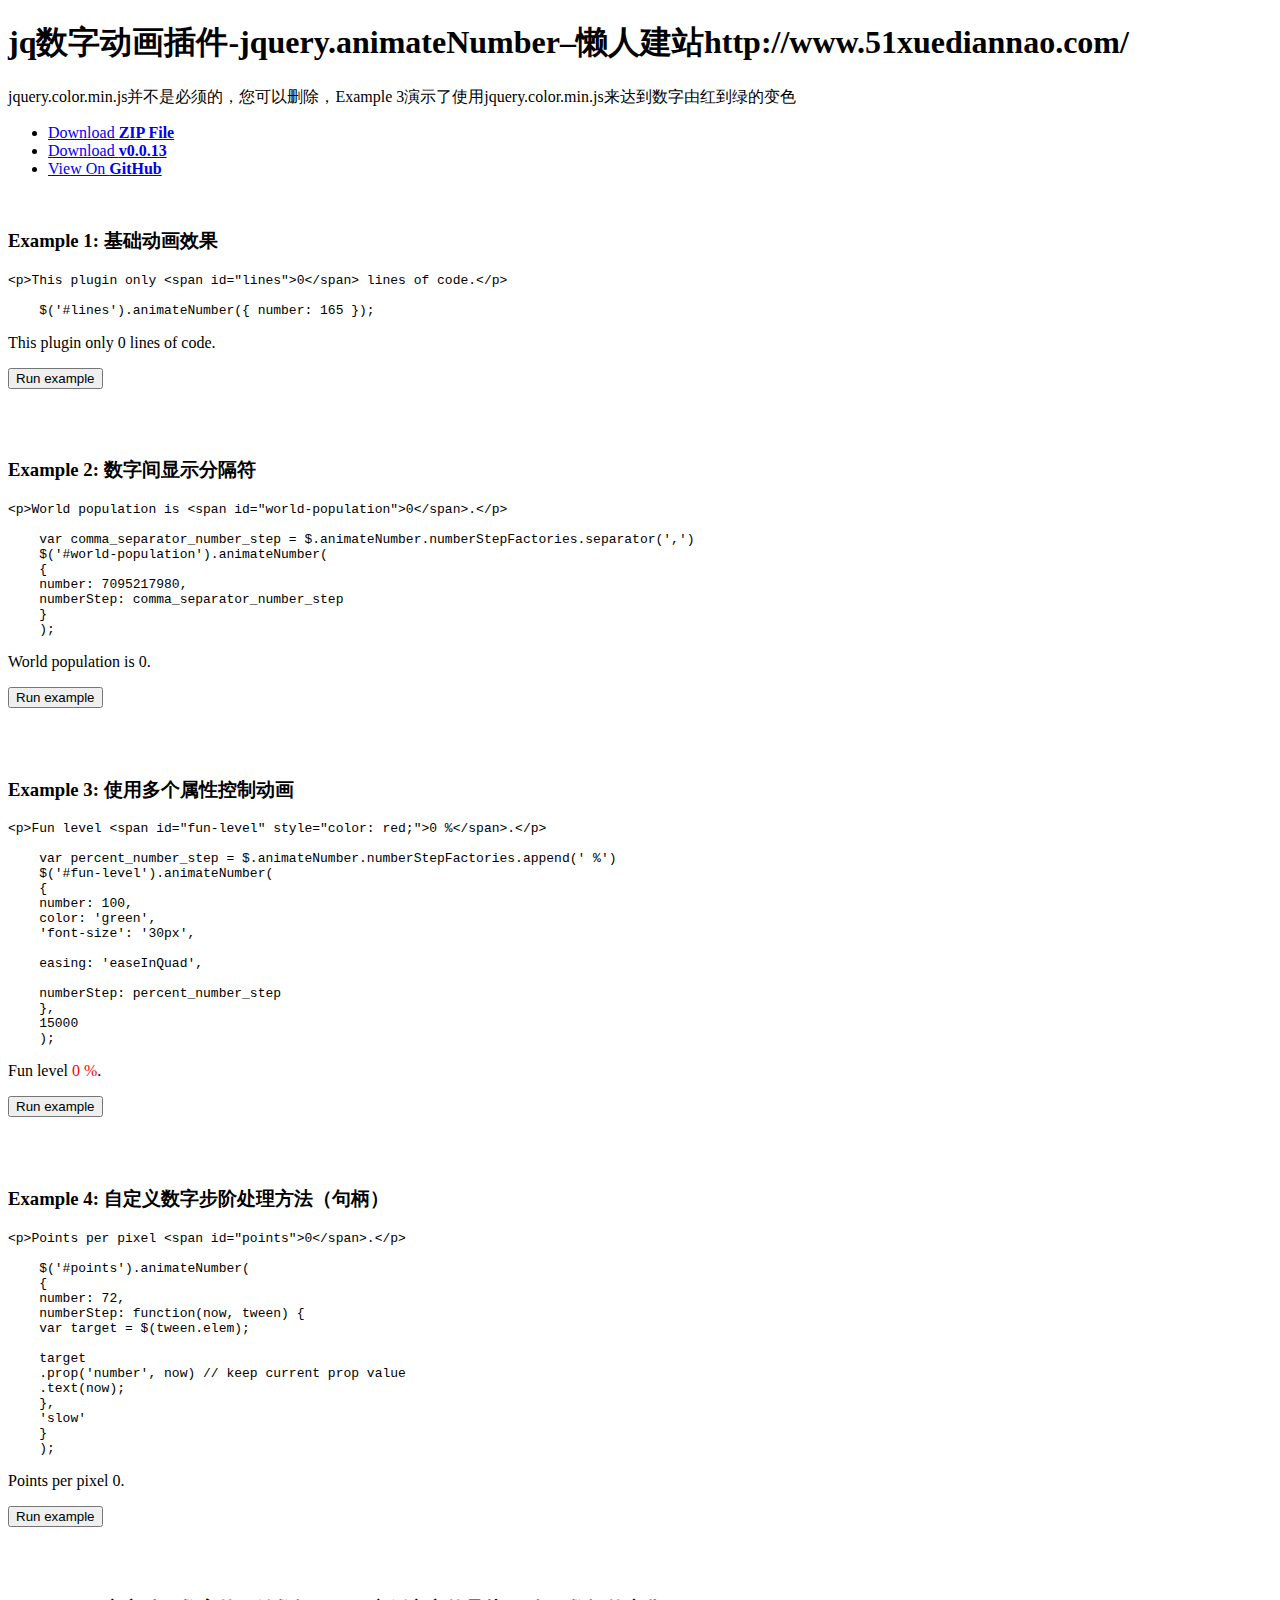
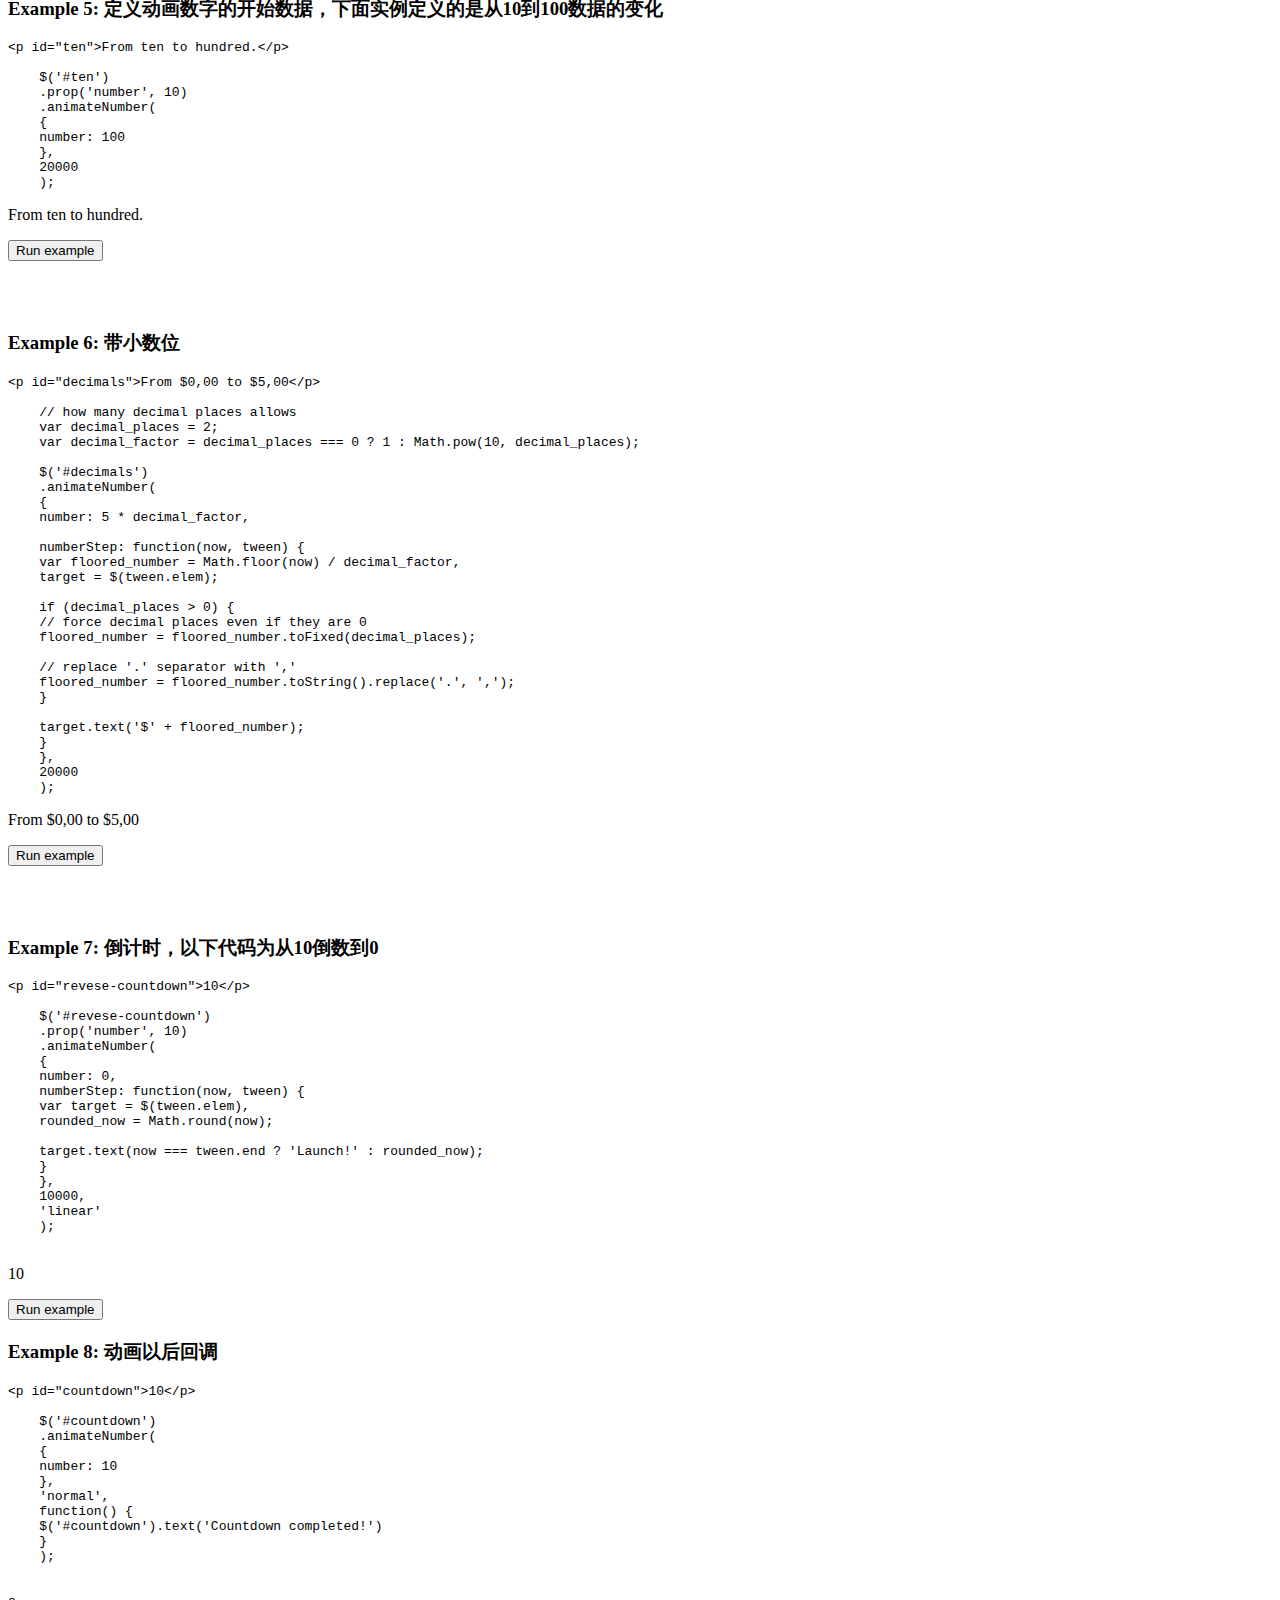
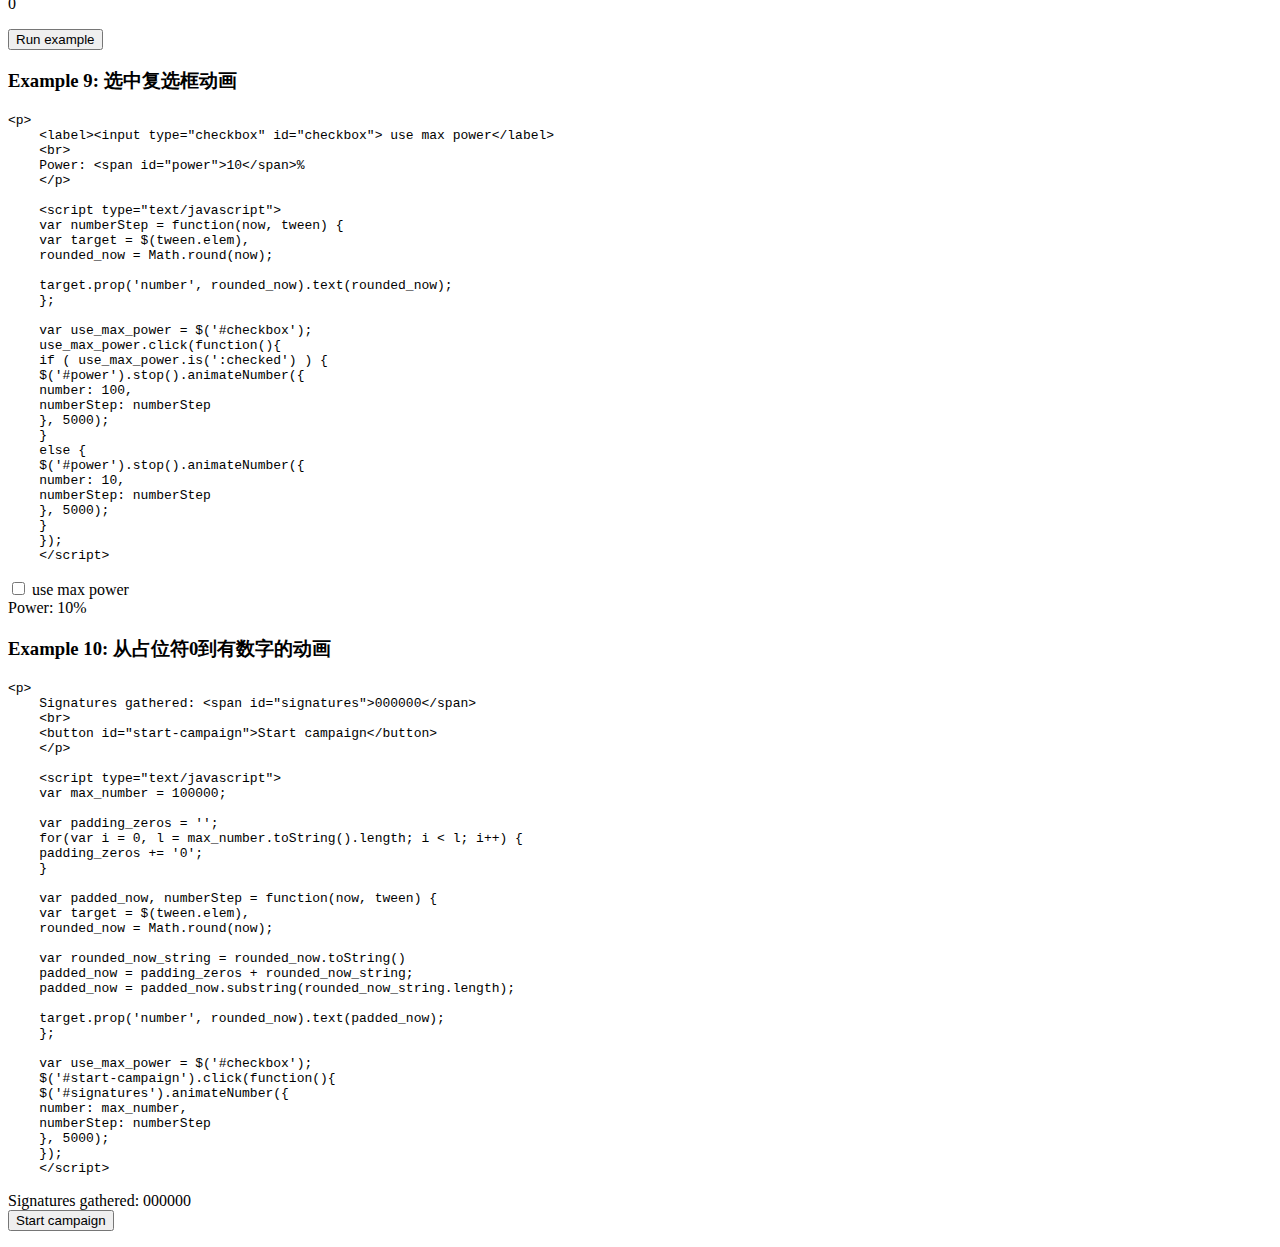
<file: libs/jq_animateNumber/index.html>
<!doctype html>
<html>
<head>
    <meta charset="utf-8">
    <meta http-equiv="X-UA-Compatible" content="chrome=1">
    <title>jq数字动画插件-jquery.animateNumber–懒人建站http://www.51xuediannao.com/</title>
    <meta name="viewport" content="width=device-width, initial-scale=1, user-scalable=no">

    <script type='text/javascript' src='http://upcdn.b0.upaiyun.com/libs/jquery/jquery-1.7.0.min.js'></script>
    <script src="jquery.color.min.js"></script>
    <script src="jquery.animateNumber.js"></script>
</head>
<body>
<div class="wrapper">
    <header>
        <h1>jq数字动画插件-jquery.animateNumber–懒人建站http://www.51xuediannao.com/</h1>
        <p>jquery.color.min.js并不是必须的，您可以删除，Example 3演示了使用jquery.color.min.js来达到数字由红到绿的变色</p>
        <ul style="margin-bottom: 50px;">
            <li><a href="https://github.com/aishek/jquery-animateNumber/zipball/master">Download <strong>ZIP File</strong></a></li>
            <li><a href="https://github.com/aishek/jquery-animateNumber/releases/tag/v0.0.13">Download <strong>v0.0.13</strong></a></li>
            <li><a href="https://github.com/aishek/jquery-animateNumber">View On <strong>GitHub</strong></a></li>
        </ul>
    </header>
    <section>
        <h3><a name="example-1" class="anchor" href="#example-1"><span class="octicon octicon-link"></span></a>Example 1: 基础动画效果</h3>
<pre><code>&lt;p&gt;This plugin only &lt;span id="lines"&gt;0&lt;/span&gt; lines of code.&lt;/p&gt;

    $('#lines').animateNumber({ number: 165 });
</code></pre>
        <p>This plugin only <span id="lines">0</span> lines of code.</p>
        <button id="lines-run" style="margin-bottom: 50px;">Run example</button>
        <script type="text/javascript">
            $('#lines-run').click(function(){
                $('#lines').animateNumber({ number: 165 });
                return false;
            });
        </script>

        <h3><a name="example-2" class="anchor" href="#example-2"><span class="octicon octicon-link"></span></a>Example 2: 数字间显示分隔符</h3>
<pre><code>&lt;p&gt;World population is &lt;span id="world-population"&gt;0&lt;/span&gt;.&lt;/p&gt;

    var comma_separator_number_step = $.animateNumber.numberStepFactories.separator(',')
    $('#world-population').animateNumber(
    {
    number: 7095217980,
    numberStep: comma_separator_number_step
    }
    );
</code></pre>
        <p>World population is <span id="world-population">0</span>.</p>
        <button id="world-population-run" style="margin-bottom: 50px;">Run example</button>
        <script type="text/javascript">
            $('#world-population-run').click(function(){
                var comma_separator_number_step = $.animateNumber.numberStepFactories.separator(',')
                $('#world-population').animateNumber(
                        {
                            number: 7095217980,
                            numberStep: comma_separator_number_step
                        }
                );
                return false;
            });
        </script>

        <h3><a name="example-3" class="anchor" href="#example-3"><span class="octicon octicon-link"></span></a>Example 3: 使用多个属性控制动画</h3>
<pre><code>&lt;p&gt;Fun level &lt;span id="fun-level" style="color: red;"&gt;0 %&lt;/span&gt;.&lt;/p&gt;

    var percent_number_step = $.animateNumber.numberStepFactories.append(' %')
    $('#fun-level').animateNumber(
    {
    number: 100,
    color: 'green',
    'font-size': '30px',

    easing: 'easeInQuad',

    numberStep: percent_number_step
    },
    15000
    );
</code></pre>
        <p>Fun level <span id="fun-level" style="color: red;">0 %</span>.</p>
        <button id="fun-level-run" style="margin-bottom: 50px;">Run example</button>
        <script type="text/javascript">
            $('#fun-level-run').click(function(){
                var percent_number_step = $.animateNumber.numberStepFactories.append(' %')
                $('#fun-level').animateNumber(
                        {
                            number: 100,
                            color: 'green',
                            'font-size': '30px',

                            easing: 'easeInQuad',

                            numberStep: percent_number_step
                        },
                        15000
                );
                return false;
            });
        </script>

        <h3><a name="example-4" class="anchor" href="#example-4"><span class="octicon octicon-link"></span></a>Example 4: 自定义数字步阶处理方法（句柄）</h3>
<pre><code>&lt;p&gt;Points per pixel &lt;span id="points"&gt;0&lt;/span&gt;.&lt;/p&gt;

    $('#points').animateNumber(
    {
    number: 72,
    numberStep: function(now, tween) {
    var target = $(tween.elem);

    target
    .prop('number', now) // keep current prop value
    .text(now);
    },
    'slow'
    }
    );
</code></pre>
        <p>Points per pixel <span id="points">0</span>.</p>
        <button id="points-run" style="margin-bottom: 50px;">Run example</button>
        <script type="text/javascript">
            $('#points-run').click(function(){
                $('#points').animateNumber(
                        {
                            number: 72,
                            numberStep: function(now, tween) {
                                var target = $(tween.elem);

                                target
                                        .prop('number', now) // keep current prop value
                                        .text(now);
                            }
                        },
                        'slow'
                );
                return false;
            });
        </script>

        <h3><a name="example-5" class="anchor" href="#example-5"><span class="octicon octicon-link"></span></a>Example 5: 定义动画数字的开始数据，下面实例定义的是从10到100数据的变化</h3>
<pre><code>&lt;p id="ten"&gt;From ten to hundred.&lt;/p&gt;

    $('#ten')
    .prop('number', 10)
    .animateNumber(
    {
    number: 100
    },
    20000
    );
</code></pre>
        <p id="ten">From ten to hundred.</p>
        <button id="ten-run" style="margin-bottom: 50px;">Run example</button>
        <script type="text/javascript">
            $('#ten-run').click(function(){
                $('#ten')
                        .prop('number', 10)
                        .animateNumber(
                                {
                                    number: 100
                                },
                                20000
                        );
                return false;
            });
        </script>

        <h3><a name="example-6" class="anchor" href="#example-6"><span class="octicon octicon-link"></span></a>Example 6: 带小数位</h3>
<pre><code>&lt;p id="decimals"&gt;From $0,00 to $5,00&lt;/p&gt;

    // how many decimal places allows
    var decimal_places = 2;
    var decimal_factor = decimal_places === 0 ? 1 : Math.pow(10, decimal_places);

    $('#decimals')
    .animateNumber(
    {
    number: 5 * decimal_factor,

    numberStep: function(now, tween) {
    var floored_number = Math.floor(now) / decimal_factor,
    target = $(tween.elem);

    if (decimal_places > 0) {
    // force decimal places even if they are 0
    floored_number = floored_number.toFixed(decimal_places);

    // replace '.' separator with ','
    floored_number = floored_number.toString().replace('.', ',');
    }

    target.text('$' + floored_number);
    }
    },
    20000
    );
</code></pre>
        <p id="decimals">From $0,00 to $5,00</p>
        <button id="decimals-run" style="margin-bottom: 50px;">Run example</button>
        <script type="text/javascript">
            $('#decimals-run').click(function(){
                // how many decimal places allows
                var decimal_places = 2;
                var decimal_factor = decimal_places === 0 ? 1 : Math.pow(10, decimal_places);

                $('#decimals')
                        .animateNumber(
                                {
                                    number: 5 * decimal_factor,
                                    numberStep: function(now, tween) {
                                        var floored_number = Math.floor(now) / decimal_factor,
                                                target = $(tween.elem);

                                        if (decimal_places > 0) {
                                            // force decimal places even if they are 0
                                            floored_number = floored_number.toFixed(decimal_places);

                                            // replace '.' separator with ','
                                            floored_number = floored_number.toString().replace('.', ',');
                                        }

                                        target.text('$' + floored_number);
                                    }
                                },
                                20000
                        );
                return false;
            });
        </script>

        <h3><a name="example-7" class="anchor" href="#example-7"><span class="octicon octicon-link"></span></a>Example 7: 倒计时，以下代码为从10倒数到0</h3>
<pre><code>&lt;p id="revese-countdown"&gt;10&lt;/p&gt;

    $('#revese-countdown')
    .prop('number', 10)
    .animateNumber(
    {
    number: 0,
    numberStep: function(now, tween) {
    var target = $(tween.elem),
    rounded_now = Math.round(now);

    target.text(now === tween.end ? 'Launch!' : rounded_now);
    }
    },
    10000,
    'linear'
    );

</code></pre>
        <p id="revese-countdown">10</p>
        <button id="revese-countdown-run">Run example</button>
        <script type="text/javascript">
            $('#revese-countdown-run').click(function(){
                // how many decimal places allows
                $('#revese-countdown')
                        .prop('number', 10)
                        .animateNumber(
                                {
                                    number: 0,
                                    numberStep: function(now, tween) {
                                        var target = $(tween.elem),
                                                rounded_now = Math.round(now);

                                        target.text(rounded_now === tween.end ? 'Launch!' : rounded_now);
                                    }
                                },
                                10000,
                                'linear'
                        );
                return false;
            });
        </script>
    </section>

    <section>
        <h3><a name="example-8" class="anchor" href="#example-8"><span class="octicon octicon-link"></span></a>Example 8: 动画以后回调</h3>
<pre><code>&lt;p id="countdown"&gt;10&lt;/p&gt;

    $('#countdown')
    .animateNumber(
    {
    number: 10
    },
    'normal',
    function() {
    $('#countdown').text('Countdown completed!')
    }
    );

</code></pre>
        <p id="countdown">0</p>
        <button id="countdown-complete-run">Run example</button>
        <script type="text/javascript">
            $('#countdown-complete-run').click(function(){
                // how many decimal places allows
                $('#countdown')
                        .animateNumber(
                                {
                                    number: 10
                                },
                                'normal',
                                function(){
                                    $('#countdown').text('Countdown completed!')
                                }
                        );
                return false;
            });
        </script>
    </section>

    <section>
        <h3><a name="example-9" class="anchor" href="#example-9"><span class="octicon octicon-link"></span></a>Example 9: 选中复选框动画</h3>
<pre><code>&lt;p&gt;
    &lt;label&gt;&lt;input type="checkbox" id="checkbox"&gt; use max power&lt;/label&gt;
    &lt;br&gt;
    Power: &lt;span id="power"&gt;10&lt;/span&gt;%
    &lt;/p&gt;

    &lt;script type="text/javascript"&gt;
    var numberStep = function(now, tween) {
    var target = $(tween.elem),
    rounded_now = Math.round(now);

    target.prop('number', rounded_now).text(rounded_now);
    };

    var use_max_power = $('#checkbox');
    use_max_power.click(function(){
    if ( use_max_power.is(':checked') ) {
    $('#power').stop().animateNumber({
    number: 100,
    numberStep: numberStep
    }, 5000);
    }
    else {
    $('#power').stop().animateNumber({
    number: 10,
    numberStep: numberStep
    }, 5000);
    }
    });
    &lt;/script&gt;
</code></pre>
        <p>
            <label><input type="checkbox" id="checkbox"> use max power</label>
            <br>
            Power: <span id="power">10</span>%
        </p>
        <script type="text/javascript">
            var numberStep = function(now, tween) {
                var target = $(tween.elem),
                        rounded_now = Math.round(now);

                target.prop('number', rounded_now).text(rounded_now);
            };

            var use_max_power = $('#checkbox');
            use_max_power.click(function(){
                if ( use_max_power.is(':checked') ) {
                    $('#power').stop().animateNumber({
                        number: 100,
                        numberStep: numberStep
                    }, 5000);
                }
                else {
                    $('#power').stop().animateNumber({
                        number: 10,
                        numberStep: numberStep
                    }, 5000);
                }
            });
        </script>
    </section>
    <section>
        <h3><a name="example-10" class="anchor" href="#example-9"><span class="octicon octicon-link"></span></a>Example 10: 从占位符0到有数字的动画</h3>
<pre><code>&lt;p&gt;
    Signatures gathered: &lt;span id="signatures"&gt;000000&lt;/span&gt;
    &lt;br&gt;
    &lt;button id="start-campaign"&gt;Start campaign&lt;/button&gt;
    &lt;/p&gt;

    &lt;script type="text/javascript"&gt;
    var max_number = 100000;

    var padding_zeros = '';
    for(var i = 0, l = max_number.toString().length; i < l; i++) {
    padding_zeros += '0';
    }

    var padded_now, numberStep = function(now, tween) {
    var target = $(tween.elem),
    rounded_now = Math.round(now);

    var rounded_now_string = rounded_now.toString()
    padded_now = padding_zeros + rounded_now_string;
    padded_now = padded_now.substring(rounded_now_string.length);

    target.prop('number', rounded_now).text(padded_now);
    };

    var use_max_power = $('#checkbox');
    $('#start-campaign').click(function(){
    $('#signatures').animateNumber({
    number: max_number,
    numberStep: numberStep
    }, 5000);
    });
    &lt;/script&gt;
</code></pre>
        <p>
            Signatures gathered: <span id="signatures">000000</span>
            <br>
            <button id="start-campaign">Start campaign</button>
        </p>
        <script type="text/javascript">
            var max_number = 100000;

            var padding_zeros = '';
            for(var i = 0, l = max_number.toString().length; i < l; i++) {
                padding_zeros += '0';
            }

            var padded_now, numberStep = function(now, tween) {
                var target = $(tween.elem),
                        rounded_now = Math.round(now);

                var rounded_now_string = rounded_now.toString()
                padded_now = padding_zeros + rounded_now_string;
                padded_now = padded_now.substring(rounded_now_string.length);

                target.prop('number', rounded_now).text(padded_now);
            };

            var use_max_power = $('#checkbox');
            $('#start-campaign').click(function(){
                $('#signatures').animateNumber({
                    number: max_number,
                    numberStep: numberStep
                }, 5000);
            });
        </script>
    </section>
</div>

</body>
</html>
</file>
<file: css/base.css>
html,
body,
div,
p,
ul,
ol,
li,
dl,
dt,
dd,
h3,
img {
    margin: 0;
    padding: 0;
}
dl dt dd {
    text-indent: 0;
}
img {
    border: 0 none;
    vertical-align: middle;
}
h1,h2,h3,h4,h5,h6 {
    font-size: normal;
    font-weight: normal;
    margin: 0;
    padding: 0;
}
ul li,
ol li {
    list-style: none;
}
a {
    color: #000;
    text-decoration:none;
    outline: none;
}
input {
    appearance: none;
    outline: none;
    resize: none;
}
table {
    border-collapse: collapse;
    border-spacing: 0;
}
table th {
  font-weight: normal;
  font-size: normal;
}
body {
    font-size: 12px;
    font-family: "Microsoft YaHei", Arial, Helvetica, sans-serif;
    background-color: #fff;
    line-height: 1.3;
}
.clearfix:before,.clearfix:after {
    display: table;
    content: "";
}
.clearfix:after{
    clear: both;
}
.clearfix {
    *zoom:1;
}
.container {
    width: 1000px;
    margin: 0 auto;
}
.fl {
    float: left;
}
.fr {
    float: right;
}
.col_red {
    color: #ff3f3f;
}
.red_box {
    display: inline-block;
    height: 40px;
    background-color: #ff3f3f;
    color: #fff;
    font: 21px/40px "黑体";
    border-bottom: 6px solid #ca2424;
    text-align: center;
    position: relative;
}
.toDown_arrow {
    position: relative;
}
.toDown_arrow:before {
    content: '';
    position: absolute;
    left: 0;
    top: 0;
    width: 32px;
    height: 22px;
    background-color: #ff3131;
}
.toDown_arrow:after {
    content: '';
    position: absolute;
    left: -16px;
    top: 22px;
    border: 20px solid #ff3131;
    border-left: 32px solid transparent;
    border-right: 32px solid transparent;
    border-bottom: 0 none;
}
.font23{
    font-size: 23px;
}
.font25{
    font-size: 25px;
}
.font30{
    font-size: 30px;
}

.tab-active {
    border: 3px solid red;
}

/*----按钮的动画------*/
</file>
<file: css/index.css>
/*site_nav部分：start*/
.site_nav {
    position: fixed;
    width: 100%;
    left: 0;
    top: 0;
    z-index: 9999;
    background-color: #fff;
    /*border-top: 7px solid #b7b7b7;*/
    border-bottom: 1px solid #707070;
}

.site_nav .container ul {
    overflow: hidden;
}

.site_nav .container ul li {
    float: left;
    width: 97px;
    text-align: center;
    border-left: 1px solid #C2C2C2;
    margin: 18px 0 14px 0;
    font-size: 14px;
}

.site_nav .container ul li.site_logo,
.site_nav .container ul li.site_nav_page01,
.site_nav .container ul li.site_nav_discount {
    border-left: 0 none;
}

.site_nav .container ul li.site_logo {
    width: 92px;
    margin: 0;
    margin-top: 10px;
}

.site_nav .container ul li.site_logo a {
    height: 33px;
    background: url(../images/sprite.png) no-repeat 0 0;
}

.site_nav .container ul li.site_nav_page01 {
    width: 96px;
    margin: 0;
    margin: 10px 15px 0 10px;
}

.site_nav .container ul li.site_nav_page01 a {
    height: 32px;
    background: url(../images/sprite.png) no-repeat 0 -33px;
}

.site_nav .container ul li.site_nav_discount {
    width: 95px;
    height: 50px;
    line-height: 50px;
    margin: 0;
    background-color: #FF3838;
}

.site_nav .container ul li a {
    color: #606060;
    display: block;
}

.site_nav .container ul li.site_nav_discount a {
    color: #fff;
}

/*site_nav部分：end*/

/*公用的样式部分*/
.page_title {
    color: #322d30;
    font: bold 32px/32px "Microsoft YaHei";
}

.hand_arrow {
    position: absolute;
    width: 20px;
    height: 20px;
    right: 16px;
    top: 13px;
    background: url(../images/sprite.png) no-repeat 0 -80px;
}

/*site_page01部分：start*/
.site_page01 {
    margin-top: 50px;
    position: relative;
}

.site_page01 > .container {
    overflow: hidden;
    padding-left: 23px;
    padding-top: 99px;
    position: relative;
}
.site_page01_middle_l{
    position: relative;
}

.site_page01_middle_l > img {
    padding: 35px 0;
}
.site_page01_popup{
    position: absolute;
    top: 0px;
    left: 38%;
    width: 300px;
    height: 300px;
}
.headImgGroup2btn{
    position: absolute;
    top: 182px;
    left: 4px;
    width: 90px;
    height: 88px;
}
.site_page01_popup_content{
    position: absolute;
    top: 48px;
    left: 136px;
    display: none;
}
.site_page01_popup_content_btn{
    position: absolute;
    bottom: 17px;
    left: 43px;
    width: 72px;
    height: 22px;
}

.site_page01_mao{
    position: absolute;
    width: 90px;
    height: 110px;
    top: 165px;
}
.site_page01_mao01{
    left: 23px;
}
.site_page01_mao02{
    left: 133px;
}
.site_page01_mao03{
    left: 246px;
}


.site_page01_middle_l_num {
    font-size: 16px;
    padding-bottom: 8px;
}

.site_page01_middle_l_num span {
    display: inline-block;
    width: 20px;
    height: 35px;
    background-color: #ff3f3f;
    color: #fff;
    text-align: center;
    line-height: 35px;
    margin: 0 1px;
    font-size: 25px;
}


.site_page01_middle_l_num i {
    display: inline-block;
    font-style: normal;
    /*width: 20px;*/
    height: 35px;
    background-color: #ff3f3f;
    color: #fff;
    text-align: center;
    line-height: 35px;
    margin: 0 1px;
    font-size: 25px;
    letter-spacing: 0.2em;
}




.site_page01_middle_r {
    position: relative;
    /*padding-right: 16px;*/
}

.site_page01_middle_r .teacher {
    position: absolute;
    color: #939396;
}

.site_page01_middle_r .teacher_chen {
    left: 120px;
    top: 110px;
}

.site_page01_middle_r .teacher_han {
    left: 317px;
    top: 247px;
    color: #fff;
}

.site_page01_middle_r .teacher_ji {
    left: 550px;
    top: 150px;
}

.site_page01_middle_r .teacher_heng {
    left: 370px;
}

.site_page01_middle_r img {
    margin-top: 12px;
}

.site_page01_bottom {
    text-align: center;
    height: 152px;
    background: url(../images/consultBg.jpg) repeat-x;
}

.site_page01_bottom h2 {
    font: bold 25px/25px "Microsoft YaHei";
    color: #484848;
    padding: 32px 0 20px 0;
}

.site_page01_bottom h2 span {
    color: #ff3f3f;
}

.site_page01_bottom_details {
    width: 188px;
}

/*site_page01部分：end*/
/*site_page02部分：start*/
.site_page02 {
    text-align: center;
}

.site_page02_bgBox {
    height: 725px;
    background-color: #f9f9f9;
}

.site_page02 .site_page02_top {
    padding: 52px 0 46px 0;
}

.site_page02 .site_page02_bottom {
    padding-top: 40px;
}

.site_page02_bottom_l {
    padding-left: 75px;
}

.site_page02_bottom_r {
    padding: 90px 35px 0 0;
}

.site_page02_bottom_r .aHref {
    margin-top: 25px;
}

.site_page02_bottom_r a {
    width: 200px;
}

.site_page02_bottom_r a.first_aHref {
    border-bottom: 6px solid #d28415;
    background-color: #ffb244;
}

/*site_page02部分：end*/

/*site_page03部分：start*/
.site_page03 {
    margin-top: -130px;
}

.site_page_title {
    height: 69px;
    text-align: center;
    padding-top: 179px;
    color: #34353c;
    background-color: rgba(210, 210, 210, .5);
    position: relative;
}

.site_page_title_jiao,
.site_page_title_xue {
    position: absolute;
    left: 50%;
    top: -5px;
    width: 116px;
    height: 154px;
    margin-left: -58px;
    background: url(../images/jiao.png) no-repeat;
}

.site_page_title_xue {
    background: url(../images/xue.png) no-repeat;
}

.site_page03_progress {
    margin-top: 44px;
    margin-bottom: 50px;
    position: relative;
}
.site_page03_progress .animated {
    -webkit-animation-duration: 0.2s;
    animation-duration: 0.2s;
    -webkit-animation-fill-mode: both;
    animation-fill-mode: both;
}
.site_page03_progress_mask {
    position: absolute;
    left: 0;
    top: 0;
    height: 146px;
    width: 100%;
    z-index: 1000;
}
.site_page03_progress_mask2 {
    top: 146px;
}
.site_page03_progress_mask3 {
    top: 292px;
}
.site_page03_progress_mask4 {
    top: 438px;
}
.site_page03_progress_l {
    width: 390px;
    text-align: right;
    padding-right: 117px;
    position: relative;
    border-right: 3px dotted #e5e5e5;
}

.site_page03_progress_l .down_arrow {
    position: absolute;
    right: -11px;
    top: 90px;
    width: 19px;
    height: 15px;
    background: url(../images/sprite.png) no-repeat -78px -110px;
    opacity: 0;
}

.site_page03_progress_l .down_arrow2 {
    top: 270px;
}

.site_page03_progress_l .down_arrow3 {
    top: 440px;
}

.site_page03_progress_l ul {
    padding-bottom: 50px;
}

.site_page03_progress_l ul:after {
    content: "";
    position: absolute;
    right: -10px;
    top: 0;
    width: 18px;
    height: 18px;
    border-radius: 50%;
    background-color: #e5e5e5;
}

.site_page03_progress_l ul:nth-child(2):after {
    top: 178px;
}

.site_page03_progress_l ul:nth-child(3):after {
    top: 356px;
}

.site_page03_progress_l ul:nth-child(4):after {
    top: 516px;
}

.site_page03_progress_l ul.last_ul {
    padding-bottom: 0;
}

.site_page03_progress_l ul li {
    font-size: 20px;
    color: #727272;
    position: relative;
}

.site_page03_progress_l ul li > s {
    position: absolute;
    right: -35px;
    top: 3px;
    width: 26px;
    height: 26px;
    background: url(../images/sprite.png) no-repeat -30px -80px;
    opacity: 0;
}

.site_page03_progress_l ul:nth-child(2) li > s {
    background-position: -60px -80px;
}

.site_page03_progress_l ul:nth-child(3) li > s {
    background-position: 0px -110px;
}

.site_page03_progress_l ul:nth-child(4) li > s {
    background-position: -30px -110px;
}

.site_page03_progress_l ul li strong {
    font-size: 25px;
    font-weight: bold;
    margin: 0 8px;
}

.site_page03_progress_r {
    width: 418px;
}

.site_page03_progress_r li {
    padding: 19px 38px;
    color: #fff;
    font-size: 20px;
    position: relative;
    opacity: 0;
    float: left;
}

.site_page03_progress_r li:before {
    content: "";
    position: absolute;
    left: -12px;
    top: 3px;
    width: 12px;
    height: 11px;
    background: url(../images/sprite.png) no-repeat 0 -140px;
}

.site_page03_progress_r li:nth-child(1) {
    margin-top: 15px;
    background-color: #4bc7e1;
}

.site_page03_progress_r li:nth-child(2) {
    margin-top: 78px;
    background-color: #33d8bb;
}

.site_page03_progress_r li:nth-child(3) {
    margin-top: 76px;
    background-color: #ffa04b;
}

.site_page03_progress_r li:nth-child(4) {
    margin-top: 66px;
    background-color: #ff4545;
}

.site_page03_progress_r li:nth-child(2):before {
    background-position: -12px -140px;
}

.site_page03_progress_r li:nth-child(3):before {
    background-position: -25px -140px;
}

.site_page03_progress_r li:nth-child(4):before {
    background-position: -38px -140px;
}

.site_page03_famous {
    height: 372px;
    text-align: center;
    background: url(../images/bornIMg.jpg) no-repeat 0 0;
    background-size: cover;
}

.site_page03_famous h3 {
    font: bold 30px/30px "Microsoft YaHei";
    padding: 89px 0 25px 0;
}

.site_page03_famous h2 {
    font: bold 71px/71px "Microsoft YaHei";
    padding-bottom: 30px;
}

.site_page03_famous a {
    font-size: 25px;
    display: inline-block;
    width: 244px;
    height: 50px;
    line-height: 50px;
    text-align: center;
    color: #fff;
    border-bottom: 6px solid #b01e1e;
    background-color: #ff4545;
}

.site_page03_famous a:nth-last-child(1) {
    background-color: #ffbb45;
    border-bottom: 6px solid #dc9110;
    margin-left: 120px;
}

.site_page03_teacherList {
    margin-top: 45px;
}

.site_page03_teacherList .teacherList_tab {
    padding-left: 16px;
}

.site_page03_teacherList .teacherList_tab li {
    float: left;
    text-align: center;
    height: 39px;
    width: 114px;
    line-height: 39px;
    color: #fff;
    font: 19px/39px "SimHei";
    background-color: #ff986f;
    border-radius: 5px 5px 0 0;
    margin-right: 6px;
    margin-top: 7px;
}

.site_page03_teacherList .teacherList_tab li.active {
    height: 46px;
    width: 129px;
    font: 30px/46px "SimHei";
    margin-top: 0;
    background-color: #ffb496;
}

.site_page03_teacherList .teacherList_content {
    height: 505px;
    background-color: #ffb496;
    padding: 57px 0 0 70px;
}

.site_page03_teacherList .teacherList_content dl {
    width: 917px;
    height: 202px;
    border-radius: 101px 0 0 101px;
    background-color: #fff;
    margin-bottom: 40px;
}

.site_page03_teacherList .teacherList_content dl dt {
    width: 172px;
    height: 164px;
    border-radius: 50%;
    overflow: hidden;
    padding: 19px 15px;
    float: left;
}

.site_page03_teacherList .teacherList_content dl:nth-child(2) dt {
    width: 202px;
    padding: 19px 0px;
}

.site_page03_teacherList .teacherList_content dl dd {
    font: 15px/28px "SimHei";
    color: #5f5f5f;
    overflow: hidden;
    padding-left: 36px;
    padding-right: 40px;
    max-width: 715px;
    white-space: nowrap;
    overflow: hidden;
    text-overflow: ellipsis;
}

.site_page03_teacherList .teacherList_content dl dd h2 {
    padding-top: 36px;
    padding-bottom: 6px;
    font: 20px/20px "SimHei";
}

.site_page03_teacherList .teacherList_content dl dd span {
    display: inline-block;
    height: 42px;
    line-height: 42px;
}

.site_page03_teacherList .teacherList_content dl dd .teacher_grade {
    display: inline-block;
}

.site_page03_teacherList .teacherList_content dl dd .teacher_grade s {
    display: inline-block;
    width: 18px;
    height: 18px;
    background: url(../images/sprite.png) no-repeat -60px -110px;
}
.teacher_grade .wjx07{
    position: relative;
}
.teacher_grade .wjx07:before{
    content: "";
    position: absolute;
    top: 0px;
    right: 0px;
    width: 5px;
    height: 12px;
    background-color: #fff;
}
.teacher_grade .wjx06{
    position: relative;
}
.teacher_grade .wjx06:before{
    content: "";
    position: absolute;
    top: 0px;
    right: 0px;
    width: 7px;
    height: 20px;
    background-color: #fff;
}
.teacher_grade .wjx05{
    position: relative;
}
.teacher_grade .wjx05:before{
    content: "";
    position: absolute;
    top: 0px;
    right: 0px;
    width: 10px;
    height: 20px;
    background-color: #fff;
}
.site_page03_teacherList .teacherList_content dl dd .question {
    display: inline-block;
    float: right;
    font-size: 17px;
    width: 174px;
    height: 36px;
    line-height: 36px;
    text-align: center;
    color: #fff;
    background-color: #ff4545;
    border-bottom: 6px solid #c92020;
    position: relative;
}

.site_page03_goodTeacher {
    font: bold 25px/52px "microsoft yahei";
    height: 52px;
    text-align: center;
    padding: 40px 0 51px 0;
}

.site_page03_goodTeacher span {
    display: inline-block;
    width: 52px;
    height: 52px;
    background: url(../images/sprite.png) no-repeat 0 -170px;
    margin-right: 5px;
    color: #fe3535;
    font-size: 30px;
}

.site_page03_goodTeacher span:nth-child(1) {
    margin-left: 19px;
}

.site_page03_goodTeacher span:nth-child(2) {
    margin-right: 19px;
}

.site_page03_footer {
    background: url(../images/studyModebgImg.jpg) no-repeat;
    background-size: cover;
    text-align: center;
    color: #fff;
    font-size: 20px;
    line-height: 50px;
    padding-top: 6px;
    position: relative;
}

.site_page03_footer_content {
    overflow: hidden;
    width: 530px;
    margin: 0 auto;
}

.site_page03_footer h2 {
    font: bold 30px/80px "microsoft yahei";
}

.site_page03_footer_content ul {
    text-align: left;
    float: left;
}

.site_page03_footer_content ul:nth-child(2) {
    float: right;
}

.site_page03_footer_content ul li {
    padding-left: 30px;
    position: relative;
}

.site_page03_footer_content li:after {
    content: "";
    position: absolute;
    left: 8px;
    top: 18px;
    width: 14px;
    height: 14px;
    background: url(../images/sprite.png) no-repeat -60px -140px;
}

.site_page03_footer_content li:before {
    content: "";
    position: absolute;
    left: 0;
    top: 50%;
    width: 13px;
    height: 13px;
    margin-top: -7px;
    border: 1px solid #fff;
}

.site_page03_footer div ul:nth-child(2) li {
    margin-left: 29px;
}

.site_page03_footer .yellow_font {
    font: bold 25px/75px "microsoft yahei";
    color: #ffef3a;
    vertical-align: middle;
}

.site_page03_footer .yellow_font > span {
    display: inline-block;
    height: 75px;
    line-height: 75px;
}

.site_page03_footer .yellow_font s {
    text-decoration: none;
    display: inline-block;
    margin-left: 36px;
    margin-right: 38px;
    height: 75px;
    color: #fff;
    position: relative;
    top: 30px;
}

.site_page03_footer .yellow_font s span {
    float: left;
    display: inline-block;
    border-top: 36px solid #000;
    border-bottom: 36px solid #000;
    width: 53px;
    height: 3px;
    line-height: 0;
    font-size: 70px;
    margin-right: 6px;
}

.site_page03_footer .self_time {
    font-size: 25px;
    line-height: 43px;
    padding-top: 37px;
    padding-bottom: 34px;
}

.site_page03_footer .self_time > .time_num {
    display: inline-block;
    width: 300px;
    background-color: #fff;
    color: #000;
    margin-left: 13px;
    margin-right: 17px;
    font: 700 30px/30px "microsoft yahei";
    /*font: 900 40px/0px "microsoft yahei";*/
    position: relative;
    top: 7px;
    border: 0 none;
    text-align: center;
    padding: 0px 5px;
}
.site_page03_footer .error_msg {
    display: none;
    color: #ff0;
}
.site_page03_footer .self_time > a {
    display: inline-block;
    font-size: 22px;
    color: #fff;
    width: 295px;
    height: 43px;
    line-height: 43px;
    text-align: center;
    background-color: #ff3a3a;
    border-bottom: 6px solid #da1313;
    position: relative;
    margin-left: 27px;
    top: -3px;
}
.site_page03_footer .self_time .popup02 {
    display: none;
    position: absolute;
    left: 50%;
    top: 74%;
    margin-left: -280px;
    margin-top: -165px;
}
.site_page03_footer .self_time .popup02 .close_btn {
    content: '';
    position: absolute;
    width: 50px;
    height: 50px;
    right: 0;
    top: 0;
    cursor: pointer;
}
.site_page03_footer .self_time .popup02 .href_btn {
    position: absolute;
    width: 346px;
    height: 60px;
    left: 50%;
    bottom: 37px;
    margin-left: -173px;
}
    /*site_page03部分：end*/
/*site_page04部分：start*/
.site_page04{
    margin-top: 30px;
}
.site_page04_data {
    font-size: 20px;
    margin-top: 38px;
}

.site_page04_dataInfo {
    position: relative;
}

@-webkit-keyframes slideOutDown1 {
    from {
        -webkit-transform: translate3d(0, 0, 0);
        transform: translate3d(0, 0, 0);
    }
    50% {
        -webkit-transform: translate3d(0, 100%, 0);
        transform: translate3d(0, 100%, 0);
    }
    to {
        visibility: hidden;
        -webkit-transform: translate3d(0, 0, 0);
        transform: translate3d(0, 0, 0);
    }
}
@-moz-keyframes slideOutDown1 {
    from {
        -moz-transform: translate3d(0, 0, 0);
        transform: translate3d(0, 0, 0);
    }
    50% {
        -moz-transform: translate3d(0, 100%, 0);
        transform: translate3d(0, 100%, 0);
    }
    to {
        visibility: hidden;
        -moz-transform: translate3d(0, 0, 0);
        transform: translate3d(0, 0, 0);
    }
}
@-o-keyframes slideOutDown1 {
    from {
        -o-transform: translate3d(0, 0, 0);
        transform: translate3d(0, 0, 0);
    }
    50% {
        -o-transform: translate3d(0, 100%, 0);
        transform: translate3d(0, 100%, 0);
    }
    to {
        visibility: hidden;
        -o-transform: translate3d(0, 0, 0);
        transform: translate3d(0, 0, 0);
    }
}
@keyframes slideOutDown1 {
    from {
        -webkit-transform: translate3d(0, 0, 0);
        transform: translate3d(0, 0, 0);
    }
    50% {
        -webkit-transform: translate3d(0, 100%, 0);
        transform: translate3d(0, 100%, 0);
    }
    to {
        visibility: hidden;
        -webkit-transform: translate3d(0, 0, 0);
        transform: translate3d(0, 0, 0);
    }
}

.site_page04_dataInfo .toDown_arrow {
    position: absolute;
    right: 160px;
    top: 550px;
    width: 64px;
    height: 44px;
    -webkit-animation-name: slideOutDown1 !important;
    -moz-animation-name: slideOutDown1 !important;
    -o-animation-name: slideOutDown1 !important;
    animation-name: slideOutDown1 !important;;
}

.site_page04_dataInfo:nth-child(2) .toDown_arrow {
    top: 900px;
    -webkit-animation: changeTop2 1s infinite;
    -moz-animation: changeTop2 1s infinite;
    -o-animation: changeTop2 1s infinite;
    animation: changeTop2 1s infinite;
}

.site_page04_dataInfo_l {
    width: 362px;
    padding-left: 30px;
}

.site_page04_dataInfo_l p {
    padding: 185px 30px 30px 0;
    margin-bottom: 33px;
    line-height: 33px;
    position: relative;
}

.site_page04_dataInfo_l p:before {
    content: "";
    display: inline-block;
    width: 34px;
    height: 34px;
    margin-right: 13px;
    background: url(../images/sprite.png) no-repeat -110px 0;
    -webkit-transform: rotate(180deg);
    -moz-transform: rotate(180deg);
    -ms-transform: rotate(180deg);
    -o-transform: rotate(180deg);
    transform: rotate(180deg);
}

.site_page04_dataInfo_l p:after {
    content: "";
    position: absolute;
    left: 0;
    bottom: 0;
    width: 364px;
    height: 21px;
    background: url(../images/studyzhi1.png) no-repeat;
    -webkit-transform: rotate(180deg);
    -moz-transform: rotate(180deg);
    -ms-transform: rotate(180deg);
    -o-transform: rotate(180deg);
    transform: rotate(180deg);
}

.site_page04_dataInfo_l .big_font {
    font-size: 23px;
    color: #e21314;
}

.site_page04_dataInfo_l .large_font {
    font-size: 25px;
    color: #e92323;
}

.site_page04_dataInfo .apply {
    display: inline-block;
    width: 295px;
    height: 43px;
    line-height: 43px;
    text-align: center;
    color: #fff;
    background-color: #ff3131;
    border-bottom: 6px solid #b51414;
    position: relative;
    z-index: 1000;
}

.site_page04_dataInfo_r {
    padding-right: 43px;
}

.site_page04_dataInfo_r img {
    display: block;
}

.site_page04_dataInfo_r .warnning {
    float: right;
    font-size: 12px;
    color: #a0a0a0;
    padding: 7px 0 26px 0;
}

.site_page04_data_02_l p {
    padding: 420px 15px 30px 0;
}

.site_page04_data_02_l p:after,
.site_page04_data_04_l p:after {
    bottom: -22px;
    height: 44px;
    background: url(../images/studyzhi.png) no-repeat;
    -webkit-transform: rotate(180deg);
    -moz-transform: rotate(180deg);
    -ms-transform: rotate(180deg);
    -o-transform: rotate(180deg);
    transform: rotate(180deg);
}

.site_page04_data03 {
    margin-top: -59px;
}

.site_page04_data05 {
    margin-top: -52px;
}

.site_page04_data_04_l p {
    padding: 156px 2px 30px 0;
}

.site_page04_data_05_r .warnning {
    padding-bottom: 18px;
}

.site_page04_data_05_r .apply {
    float: right;
    width: 211px;
    margin-bottom: 28px;
}

.site_page04_pass {
    text-align: center;
    color: #34353c;
}

.site_page04_pass_top {
    height: 137px;
    line-height: 137px;
    background-color: #eaeaea;
}

.site_page04_pass_middle {
}

.site_page04_pass_middle p {
    padding-top: 122px;
    font-size: 20px;
}

.site_page04_pass_middle p strong {
    font-size: 40px;
    margin-right: 12px;
}

.strong_content {
    padding: 30px 0 50px 0;
}

.site_page04_pass_middle .strongFont {
    font-size: 30px;
    font-weight: bold;
    position: relative;
}

.site_page04_pass_middle .strong_content .strongFont:before {
    content: "";
    display: inline-block;
    width: 22px;
    height: 22px;
    border: 1px solid #616161;
    margin: 0 20px;
}

.site_page04_pass_middle .strong_content .strongFont .sure {
    position: absolute;
    left: 25px;
    top: 7px;
    width: 30px;
    height: 28px;
    background: url(../images/sprite.png) no-repeat -78px -140px;
    opacity: 0;
}

.site_page04_pass_middle .help {
    display: inline-block;
    width: 251px;
    height: 43px;
    line-height: 43px;
    text-align: center;
    font-size: 20px;
    background-color: #ff3535;
    border-bottom: 6px solid #c81515;
    color: #fff;
    margin: 20px 0 48px 0;
    position: relative;
}

.site_page04_pass_middle .gift {
    width: 616px;
    margin: 0 auto;
    margin-top: 68px;
    margin-bottom: 58px;
}

.site_page04_pass_middle .gift .consultation {
    display: inline-block;
    width: 236px;
    height: 35px;
    background-color: #ff2a2a;
    color: #fff;
    line-height: 35px;
    text-align: center;
    border-bottom: 6px solid #b81616;
    margin-top: 28px;
    font-size: 20px;
}

.site_page04_pass_middle .gift .img_box {
    box-shadow: 0 0 20px #f0e4d1 inset;
    width: 236px;
    height: 191px;
    padding-top: 30px;
}

.site_page04_pass_middle .gift p {
    padding-top: 0;
    height: 36px;
    line-height: 36px;
    color: #ff4848;
    background-color: #ffebad;
}

.site_page04_pass_middle .gift_l {
}

.site_page04_pass_middle .gift_r {
}

.site_page04_pass_bottom {
    background-color: #fff7dd;
}

.site_page04_pass_bottom .container {
    width: 811px;
    height: 176px;
    background: url(../images/robname.jpg) no-repeat;
}

.site_page04_pass_bottom_l {
    padding-left: 355px;
    height: 176px;
    line-height: 176px;
}

.site_page04_pass_bottom_r {
    padding-top: 63px;
}

.site_page04_pass_bottom_r > a {
    display: inline-block;
    width: 178px;
    height: 38px;
    line-height: 38px;
    color: #fff;
    text-align: center;
    font-size: 20px;
    background-color: #ff2a2a;
    border-bottom: 6px solid #c01313;
    position: relative;
}

.site_page04_pass_bottom_r > p {
    font-size: 20px;
    padding-top: 5px;
}

.site_page04_pass_bottom_r > p > strong {
    font-size: 22px;
}

/*site_page04部分：end*/

/*site_page05-6部分：start*/
/*-------------------班型 start----------------------------*/
#class_type {
    width: 100%;
    margin-bottom: 60px;
}

#class_type img {
    width: 100%;
}

.map .map_top h5 {
    font: 900 25px "Microsoft YaHei";
    color: #ff3a3a;
    text-align: center;
    margin-bottom: 10px;
}

.map .map_top h5:before {
    content: "";
    position: relative;
    top:10px;
    display: inline-block;
    width: 153px;
    height: 56px;
    margin-right: 10px;
    background: url("../images/sprite.png") 0 -250px no-repeat;
}

.map .map_top > p {
    font-size: 25px;
    text-align: center;
}

.map .map_top > p > span {
    font: 25px "Microsoft YaHei";
    color: #ff3a3a;
}

.map_content {
    position: relative;
    padding-top: 20px;
    margin-bottom: 40px;
}

.map_content img {
    display: block;
    margin: 0 auto;
}

.map_content_text1 {
    position: absolute;
    top: 316px;
    left: 30px;
    font: 900 25px "Microsoft YaHei";
    color: #ff3a3a;

}

.map_content_text2 {
    position: absolute;
    top: 380px;
    left: 94px;
    font-size: 25px;
}

.map_content a {
    position: absolute;
    top: 345px;
    right: 40px;
    width: 140px;
    height: 26px;
    padding-top: 8px;
    color: #fff;
    font: 19px "SimHei";
    text-align: center;
    background-color: #ff3131;
    border-bottom: 6px solid #c01313;
}

.map_content a:before {
    content: "";
    position: absolute;
    top: 10px;
    right: 6px;
    width: 21px;
    height: 18px;
    background: url("../images/sprite.png") 0 -80px no-repeat;
}



.credential_text {
    float: left;
    margin-right: 40px;
    margin-bottom: 10px;
    color: #a0a0a0;
    font: 12px "SimHei";
    text-align: center;
    line-height: 15px;
}

.credential_text p:nth-child(2) {
    margin-top: 8px;
}

.credential_text3 {
    margin-right: 0px;
}

.credential_text4 {
    margin-left: 130px;
    margin-right: 56px;
}

/*-------------------班型 end----------------------------*/
/*=------------ wghelp start -------------==*/
#evaluate {
    width: 100%;
    position: relative;
}

.evaluate_bgImg {
    width: 100%;
    height: 1000px;
}

.evaluate_title {
    position: absolute;
    top: 60px;
    left: 50%;
    font: 900 30px "SimHei";
    text-align: center;
    white-space: nowrap;
    -webkit-transform: translate(-50%);
    -moz-transform: translate(-50%);
    -ms-transform: translate(-50%);
    -o-transform: translate(-50%);
    transform: translate(-50%);
}

.evaluate_chart {
    position: absolute;
    top: 150px;
    left: 50%;
    width: 870px;
    height: 400px;
    -webkit-transform: translate(-50%);
    -moz-transform: translate(-50%);
    -ms-transform: translate(-50%);
    -o-transform: translate(-50%);
    transform: translate(-50%);
}
#evaluate_chart{
    width: 870px;
    height: 400px;
}
.evaluate_chart_percent{
    position: absolute;
    top:70px;
    right: 50px;
}
.evaluate_chart_percent li{
    font-size:20px;
    margin-bottom: 20px;
    color: #555;
    opacity: 0;
}

.evaluate_title p span {
    font: 900 44px "Microsoft YaHei";
    color: #ff3a3a;
}

.evaluate_tab_wrapper {
    position: absolute;
    top: 626px;
    left: 50%;
    -webkit-transform: translate(-50%);
    -moz-transform: translate(-50%);
    -ms-transform: translate(-50%);
    -o-transform: translate(-50%);
    transform: translate(-50%);
}
.evaluate_tab_nav{

    width: 270px;
    margin: 0 auto;
    margin-bottom: 58px;
}
.evaluate_tab-item {
    float: left;
    width: 66px;
    height: 66px;
    border-radius: 50%;
    overflow: hidden;
    margin-right: 18px;
}

.evaluate_tab-item_man1 {
    width: 100%;
    height: 100%;
    background: url('../images/sprite.png') -160px 0px no-repeat;
}

.evaluate_tab-item_man2 {
    width: 100%;
    height: 100%;
    background: url('../images/sprite.png') -160px -110px no-repeat;
}

.evaluate_tab-item_man3 {
    width: 100%;
    height: 100%;
    background: url('../images/sprite.png') -208px -250px no-repeat;
}

.evaluate_tab_main {
    width: 920px;
}
.evaluate_tab_main_content{
    width: 920px;
}
.evaluate_tab_main_contentImg {
    float: left;
    border-radius: 50%;
    width: 196px;
    height: 196px;
    overflow: hidden;
}
#evaluate_tab-3 .evaluate_tab_main_contentImg img {
    margin-left: -140px;
}
.evaluate_tab_main_contentText {
    float: right;
    width: 680px;
    height: 156px;
    padding: 40px 16px 0 20px;
    background-color: #fff;
}

.evaluate_tab_main_contentText span {
    font-size: 16px;
    margin-left: 20px;
}

.evaluate_tab_main_contentText p {
    padding-top: 10px;
    font-size: 12px;
    line-height: 24px;
    color: #9d9d9d;
    margin-bottom: 16px;
}

.evaluate_tab_main_contentText i {
    display: inline-block;
    font-size: 10px;
    width: 60px;
    height: 18px;
    line-height: 18px;
    text-align: center;
    border-radius: 9px;
    color: #fff;
    background-color: #ff5252;
    margin-right: 14px;
}

.evaluate_tab_main_btn {
    position: relative;
    width: 230px;
    height: 18px;
    padding-top: 9px;
    background-color: #ff5252;
    border-bottom: 3px solid #b71616;
    font: 12px "SimHei";
    text-align: center;
    color: #fff;
    cursor: pointer;
}

.evaluate_tab_main_btn:before {
    content: "";
    position: absolute;
    top: 8px;
    right: 6px;
    width: 17px;
    height: 15px;
    background: url("../images/sprite.png") -100px -80px no-repeat;
}

.evaluate_studentWang {
    padding-top: 25px;
    padding-bottom: 15px;
}

.evaluate_studentWang p {
    padding-top: 5px;
}

.evaluate_studentLwt {
    padding-top: 25px;
    padding-bottom: 15px;
}

.evaluate_studentLwt p {
    padding-top: 5px;
    margin-bottom: 13px;
}

/*=------------ wghelp end -------------==*/

/*site_page05-6部分：end*/
/*site_page07部分：start*/
.site_page07 {
}

.site_page07_title {
    width: 948px;
    height: 129px;
    padding-top: 50px;
    font-size: 25px;
    line-height: 45px;
}

.site_page07_title {
}

.site_page07_images {
    height: 443px;
}
.site_page07_images>div{
    overflow: hidden;
    position: relative;
}
.site_page07_images>div img{
    display: block;
    width: 100%;
    height: 100%;
}
.site_page07-img01{
    float: left;
    width: 34.79%;
    height: 100%;
}
.site_page07-imgshadow:before{
    content: "";
    position: absolute;
    bottom: 0;
    left: 0;
    width: 100%;
    height:50px;
    background: rgba(0,0,0,.5);
}
.site_page07-img02{
    float: left;
    width: 11.98%;
    height: 100%;
}
.site_page07-img03{
    float: left;
    width: 17.62%;
    height: 100%;
}
.site_page07-img03>div{
    position: relative;
    width: 100%;
    height: 50%;
}
.site_page07-imgtext{
    position: absolute;
    bottom: 15px;
    right: 18px;
    font: 20px "Microsoft YaHei";
    color: #fff;
}






.site_page07_consultation {
    height: 43px;
    padding: 29px 0 37px 0;
    text-align: center;
}

.site_page07_consultation a {
    width: 310px;
}

/*site_page07部分：end*/
/*site_page08部分：start*/
.site_page08 {
    height: 669px;
    background: url(../images/bigIMg01.jpg) no-repeat center;
    background-size: cover;
}

.site_page08_l {
    padding-top: 48px;
}

.site_page08_r .page_title {
    padding: 270px 0 33px 0;
}

.site_page08_r .red_box {
    width: 310px;
}

/*site_page08部分：end*/
/*site_page09部分：start*/
.site_page09 {
    height: 545px;
    background: url(../images/bigImg02.jpg) no-repeat center;
}

.site_page09_l {
    padding: 165px 0px 0 75px;
    font: bold 20px/35px "microsoft yahei";
    color: #fff;
    text-align: center;
}

.site_page09_l > h2 {
    color: #fdff3d;
    text-align: center;
    font: bold 37px/54px "microsoft yahei";
}

.site_page09_l > h2.second_h2 {
    border-bottom: 3px solid #ffad00;
}

.site_page09_l > p > strong {
    font-size: 25px;
    color: #ffeb65;
}

.site_page09_l > .warnning {
    font-size: 15px;
    font-weight: normal;
}

.site_page09_l > .contact_us {
    display: inline-block;
    width: 136px;
    height: 47px;
    line-height: 47px;
    background-color: #fdff3d;
    border-bottom: 6px solid #e5b31b;
    font-weight: normal;
    color: #ff2d2d;
}

.site_page09_r {
    padding-top: 114px;
    padding-right: 30px;
}

.site_page09_r > form {
    width: 360px;
    height: 298px;
    background-color: #fff;
    padding: 48px 0 0 48px;
    color: #4d4d4d;
}

/*23 30 17 23*/
.site_page09_r > form {
    position: relative;
}
.site_page09_r > form > p {
    font-size: 23px;
    padding-bottom: 30px;
}

.site_page09_r > form > p > strong {
    font-size: 30px;
}

.site_page09_r > form > label {
    display: block;
    margin-bottom: 18px;
    font-size: 17px;
}

.site_page09_r > form .txtForm {
    width: 247px;
    height: 41px;
    line-height: 41px;
    border: 0 none;
    background-color: #eee;
    border-radius: 15px;
    padding-left: 15px;
}

.site_page09_r > form .subForm {
    display: inline-block;
    width: 320px;
    height: 48px;
    color: #fff;
    text-align: center;
    border: 0 none;
    background-color: #ff3232;
    border-bottom: 6px solid #ce4242;
    font: 23px/42px "microsoft yahei";
}
.site_page09_r > form .popUp {
    display: none;
    width: 191px;
    height: 89px;
    position: absolute;
    right: -30px;
    bottom: 105px;
}
.site_page09_r > form .error_info {
    margin-top: 10px;
    font: 20px/30px "Microsoft YaHei";
    color: red;
    text-align: center;
}
/*site_page09部分：end*/
/*sfooter部分：start*/
.footer {
    height: 145px;
    background-color: #535353;
    text-align: center;
    color: #fff;
    font: 15px/35px "microsoft yahei";
    padding-top: 35px;
}

/*sfooter部分：end*/
</file>
